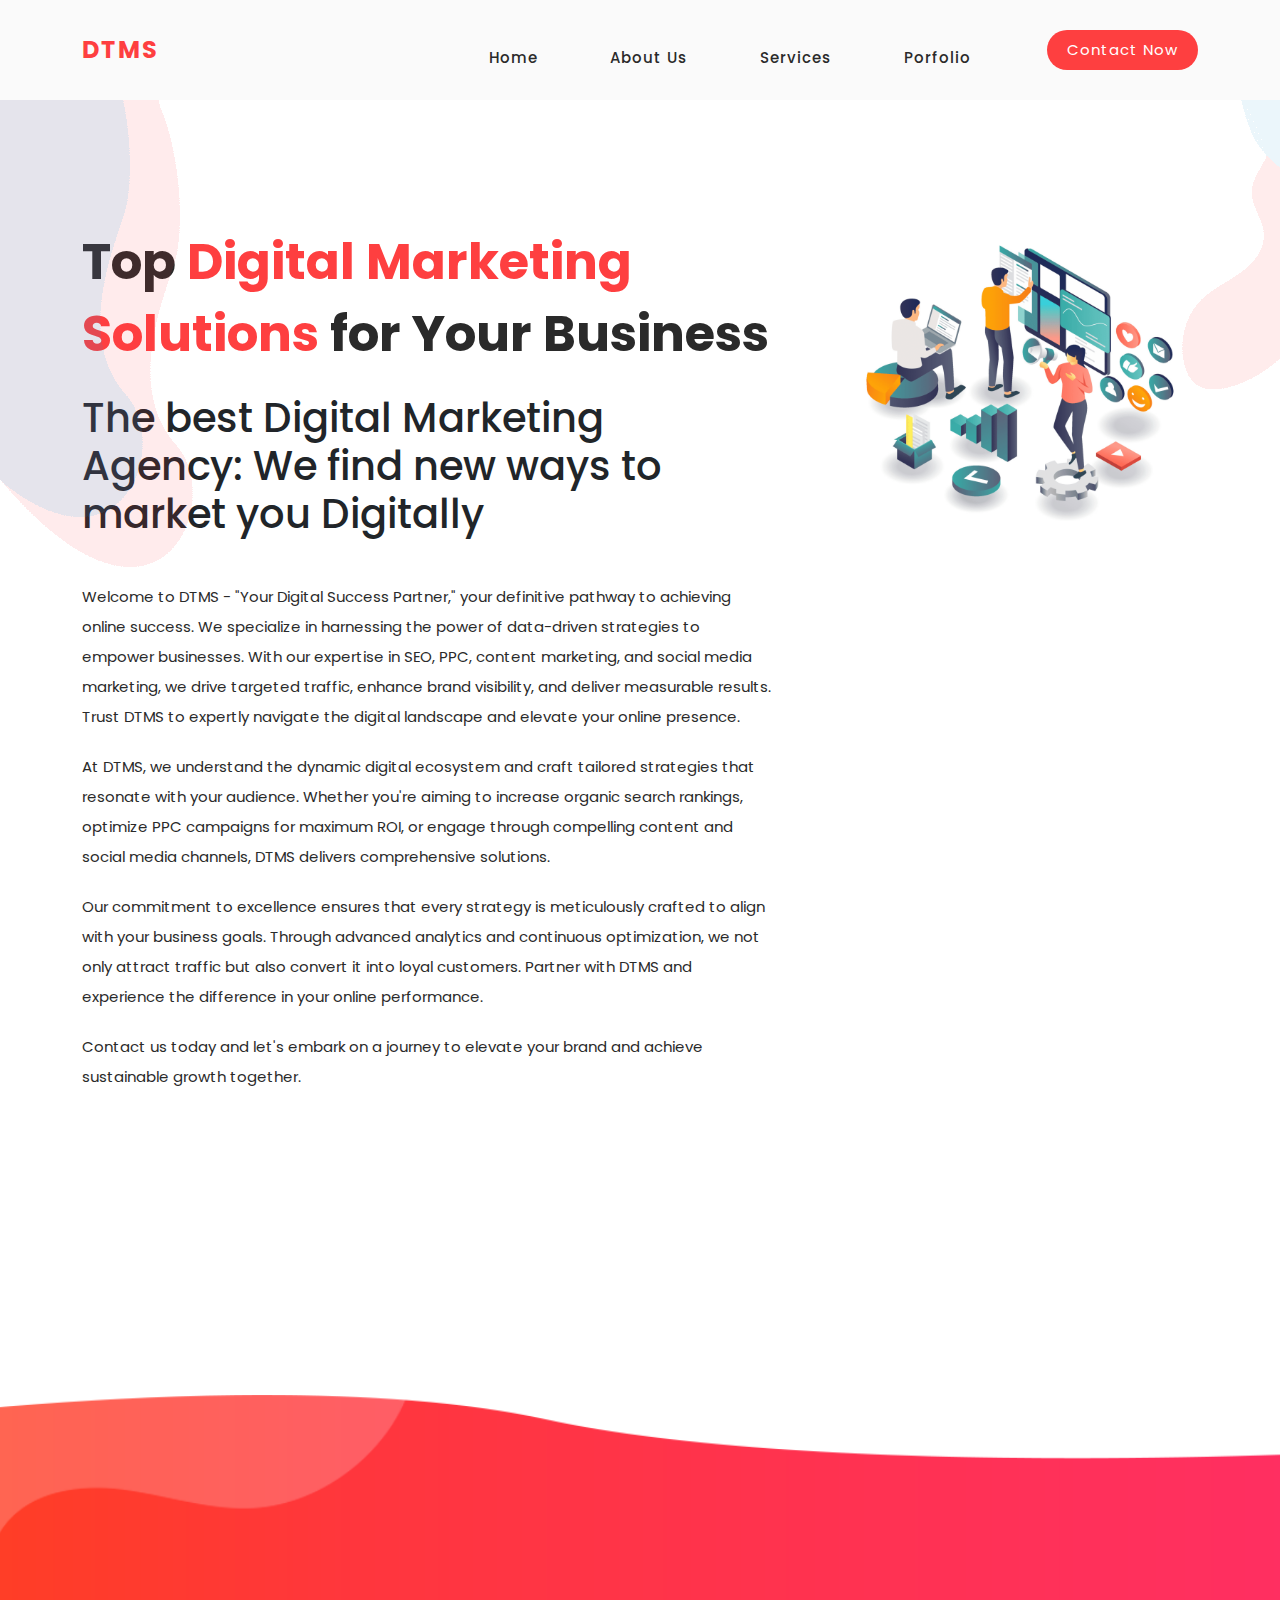
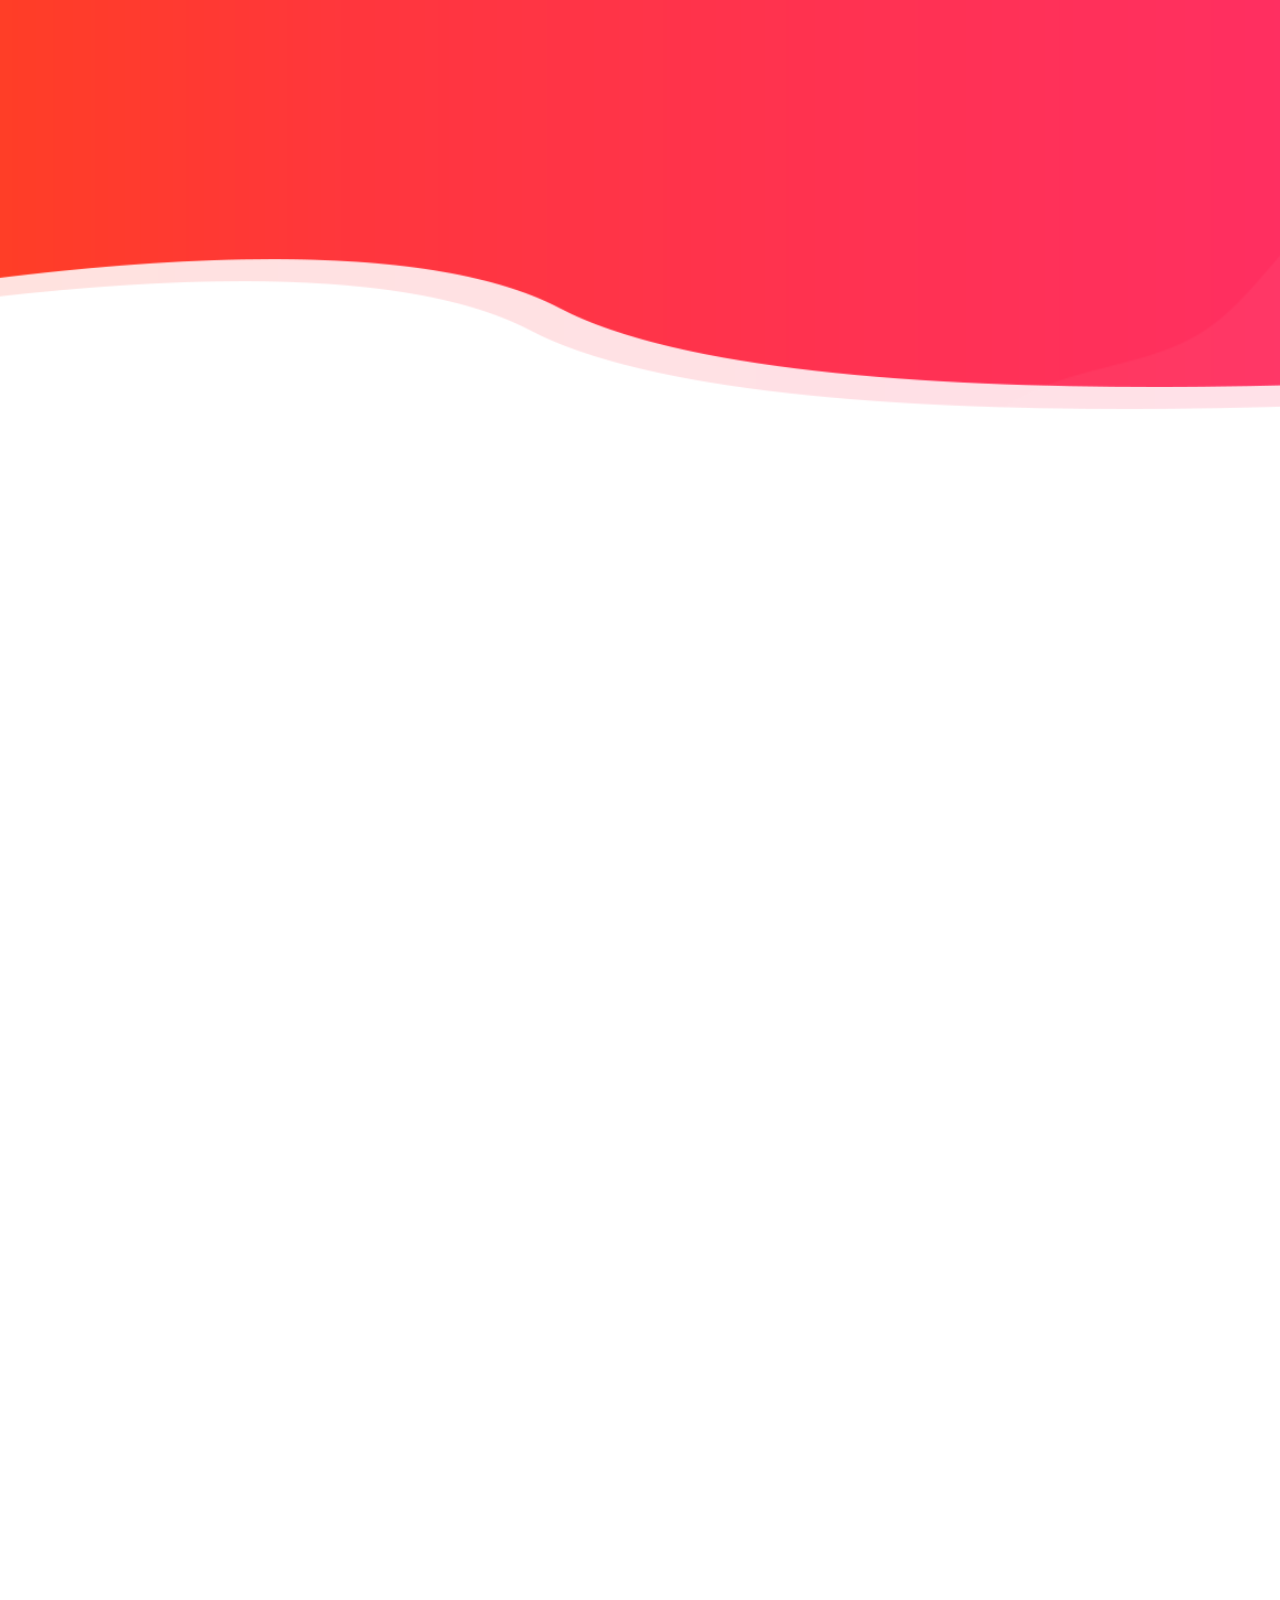
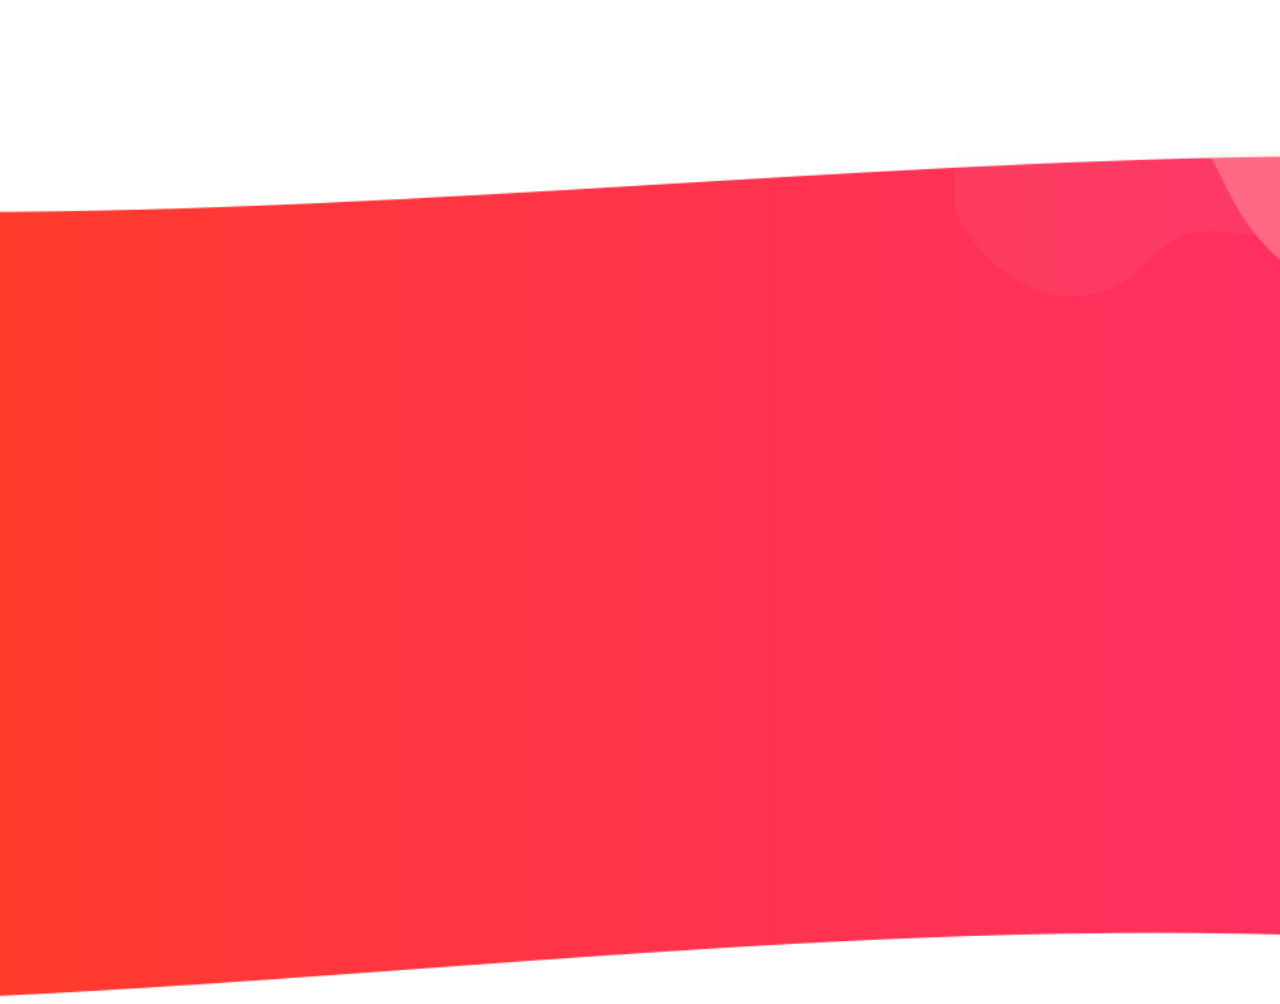
<file: index.html>
<!DOCTYPE html>
<html lang="en">
<link rel="stylesheet" href="https://cdnjs.cloudflare.com/ajax/libs/font-awesome/4.7.0/css/font-awesome.min.css">
  <head>
    <meta charset="UTF-8">
    <meta name="viewport" content="width=device-width, initial-scale=1, shrink-to-fit=no">
    <meta name="description" content="DTMS offers top digital marketing solutions including SEO, PPC, and SMM. Boost your online presence with our expert services. Contact us today!">
    <meta name="author" content="">
    <link rel="preconnect" href="https://fonts.gstatic.com">
    <link href="https://fonts.googleapis.com/css2?family=Poppins:wght@100;200;300;400;500;600;700;800;900&display=swap" rel="stylesheet">

    <title>Top Digital Marketing Solutions | SEO, PPC, SMM | DTMS</title>
    <!-- Bootstrap core CSS -->
    <link href="vendor/bootstrap/css/bootstrap.min.css" rel="stylesheet">
    <!-- Additional CSS Files -->
    <link rel="stylesheet" href="assets/css/fontawesome.css">
    <link rel="stylesheet" href="assets/css/templatemo-space-dynamic.css">
    <link rel="stylesheet" href="assets/css/animated.css">
    <link rel="stylesheet" href="assets/css/owl.css">
	  <!-- Google tag (gtag.js) -->
<script async src="https://www.googletagmanager.com/gtag/js?id=G-WZM6SKRTGG">
</script>
<script>
  window.dataLayer = window.dataLayer || [];
  function gtag(){dataLayer.push(arguments);}
  gtag('js', new Date());

  gtag('config', 'G-WZM6SKRTGG');
</script>
	  <!-- Meta Pixel Code -->
<script>
!function(f,b,e,v,n,t,s)
{if(f.fbq)return;n=f.fbq=function(){n.callMethod?
n.callMethod.apply(n,arguments):n.queue.push(arguments)};
if(!f._fbq)f._fbq=n;n.push=n;n.loaded=!0;n.version='2.0';
n.queue=[];t=b.createElement(e);t.async=!0;
t.src=v;s=b.getElementsByTagName(e)[0];
s.parentNode.insertBefore(t,s)}(window, document,'script',
'https://connect.facebook.net/en_US/fbevents.js');
fbq('init', '330554030038884');
fbq('track', 'PageView');
</script>
<noscript><img height="1" width="1" style="display:none"
src="https://www.facebook.com/tr?id=330554030038884&ev=PageView&noscript=1"
/></noscript>
<!-- End Meta Pixel Code -->
    <!-- JSON-LD Schema Markup -->
    <script type="application/ld+json">
    {
      "@context": "https://schema.org",
      "@type": "Organization",
      "name": "Digitech Marketing Solution",
      "url": "https://digitechmarketingsolution.com",
      "logo": "https://digitechmarketingsolution.com/assets/images/logo.png",
      "contactPoint": {
        "@type": "ContactPoint",
        "telephone": "+918660744291",
        "contactType": "Customer Service",
        "email": "admin@digitechmarketingsolution.com",
        "url": "https://digitechmarketingsolution.com"
      },
      "sameAs": [
        "https://www.facebook.com/digitechmarketingsolution/",
        "https://www.instagram.com/digitechmarketingsolution_dtms/",
        "https://www.linkedin.com/company/digitech-marketing-solution-dtms/?viewAsMember=true"
      ],
      "description": "DTMS is a leading digital marketing agency specializing in SEO, PPC, content marketing, and social media marketing. We use data-driven strategies to drive targeted traffic, boost brand visibility, and deliver measurable results.",
      "address": {
        "@type": "PostalAddress",
        "addressLocality": "Mysore",
        "addressCountry": "IN"
      },
      "service": [
        {
          "@type": "Service",
          "name": "SEO Analysis",
          "description": "Enhance search engine rankings, boost organic traffic, attract more customers, and increase conversions.",
          "offers": {
            "@type": "Offer",
            "priceCurrency": "INR",
            "price": "Contact for pricing"
          }
        },
        {
          "@type": "Service",
          "name": "Social Media Marketing (SMM)",
          "description": "Maximize online impact, boost brand visibility, and connect with your audience through social media.",
          "offers": {
            "@type": "Offer",
            "priceCurrency": "INR",
            "price": "Contact for pricing"
          }
        },
        {
          "@type": "Service",
          "name": "Paid Ads Management",
          "description": "Manage paid advertisements on Google, YouTube, Facebook, Instagram, LinkedIn, and other platforms.",
          "offers": {
            "@type": "Offer",
            "priceCurrency": "INR",
            "price": "Contact for pricing"
          }
        },
        {
          "@type": "Service",
          "name": "Google My Business Optimization",
          "description": "Optimize your business listing on Google Maps to enhance local visibility.",
          "offers": {
            "@type": "Offer",
            "priceCurrency": "INR",
            "price": "Contact for pricing"
          }
        }
      ],
      "mainEntityOfPage": {
        "@type": "WebPage",
        "@id": "https://digitechmarketingsolution.com"
      }
    }
    </script>
	  
  </head>
<body>
  <!-- ***** Preloader Start ***** -->
  <div id="js-preloader" class="js-preloader">
    <div class="preloader-inner">
      <span class="dot"></span>
      <div class="dots">
        <span></span>
        <span></span>
        <span></span>
      </div>
    </div>
  </div>
  <!-- ***** Preloader End ***** -->
  <!-- ***** Header Area Start ***** -->
  <header class="header-area header-sticky wow slideInDown" data-wow-duration="0.75s" data-wow-delay="0s">
    <div class="container">
      <div class="row">
        <div class="col-12">
          <nav class="main-nav">
            <!-- ***** Logo Start ***** -->
            <a href="index.html" class="logo">
              <h4><span>DTMS</span></h4>
            </a>
            <!-- ***** Logo End ***** -->
            <!-- ***** Menu Start ***** -->
            <ul class="nav">
		    <li class="nav-item active"><a class="nav-link" href="index.html">Home</a>
		    <li class="nav-item active"><a class="nav-link" href="about-digitech-marketing-solution-dtms.html">About Us<span class="sr-only">(current)</span></a>
		    <li class="nav-item active"><a class="nav-link" href="digital-marketing-services.html">Services</a>
		    <li class="nav-item active"><a class="nav-link" href="digital-marketing.html">Porfolio</a>
		    <li class="scroll-to-section"><div class="main-red-button"><a href="#contact">Contact Now</a></div></li> 
		    </ul>         
            <a class='menu-trigger'>
                <span>Menu</span>
            </a>
            <!-- ***** Menu End ***** -->
          </nav>
        </div>
      </div>
    </div>
  </header>
  <!-- ***** Header Area End ***** -->

  <div class="main-banner wow fadeIn" id="top" data-wow-duration="1s" data-wow-delay="0.5s">
    <div class="container">
      <div class="row">
        <div class="col-lg-12">
          <div class="row">
            <div class="col-lg-8 align-self-center">
              <div class="left-content header-text wow fadeInLeft" data-wow-duration="1s" data-wow-delay="1s">
                  <h2>Top <span>Digital Marketing Solutions</span> for Your Business</h2>
                  <br>
                  <h1>The best Digital Marketing Agency: We find new ways to market you <span color='red'>Digitally</span></h1>
                  <br>
                <p>Welcome to DTMS - "Your Digital Success Partner," your definitive pathway to achieving online success. We specialize in harnessing the power of data-driven strategies to empower businesses. With our expertise in SEO, PPC, content marketing, and social media marketing, we drive targeted traffic, enhance brand visibility, and deliver measurable results. Trust DTMS to expertly navigate the digital landscape and elevate your online presence.</p>
	        <p>At DTMS, we understand the dynamic digital ecosystem and craft tailored strategies that resonate with your audience. Whether you're aiming to increase organic search rankings, optimize PPC campaigns for maximum ROI, or engage through compelling content and social media channels, DTMS delivers comprehensive solutions.</p>
               <p>Our commitment to excellence ensures that every strategy is meticulously crafted to align with your business goals. Through advanced analytics and continuous optimization, we not only attract traffic but also convert it into loyal customers. Partner with DTMS and experience the difference in your online performance.</p>
	       <p>Contact us today and let's embark on a journey to elevate your brand and achieve sustainable growth together.</p>
	      </div>
            </div>
            <div class="col-lg-4">
              <div class="right-image wow fadeInRight" data-wow-duration="1s" data-wow-delay="0.5s">
                <img src="assets/images/banner-right-image.png" alt="Digital marketing solutions for businesses">
              </div>
            </div>
          </div>
        </div>
      </div>
    </div>
  </div>

  <div id="about" class="about-us section">
    <div class="container">
      <div class="row">
        <div class="col-lg-4">
          <div class="left-image wow fadeIn" data-wow-duration="1s" data-wow-delay="0.2s">
            <img src="assets/images/about-left-image.png" alt="person-graphic">
          </div>
        </div>
        <div class="col-lg-8 align-self-center">
          <div class="services">
            <div class="row">
              <div class="col-lg-6">
                <div class="item wow fadeIn" data-wow-duration="1s" data-wow-delay="0.5s">
                  <div class="icon">
                    <img src="assets/images/service-icon-01.png" alt="reporting">
                  </div>
                  <div class="right-text">
                    <h4>Expertise</h4>
                    <p>Our team comprises experts in various facets of digital marketing, from SEO to social media, paid advertising, and content creation. We stay ahead of industry trends to provide you with cutting-edge solutions</p>
                  </div>
                </div>
              </div>
              <div class="col-lg-6">
                <div class="item wow fadeIn" data-wow-duration="1s" data-wow-delay="0.7s">
                  <div class="icon">
                    <img src="assets/images/service-icon-02.png" alt="services-icon3">
                  </div>
                  <div class="right-text">
                    <h4>Data-Driven Approach</h4>
                    <p>We believe in the power of data. Our strategies are rooted in thorough analysis, allowing us to continually optimize campaigns for maximum Return on Investment</p>
                  </div>
                </div>
              </div>
              <div class="col-lg-6">
                <div class="item wow fadeIn" data-wow-duration="1s" data-wow-delay="0.9s">
                  <div class="icon">
                    <img src="assets/images/service-icon-03.png" alt="services-icon4">
                  </div>
                  <div class="right-text">
                    <h4>Tailored Solutions</h4>
                    <p> One size doesn't fit all in digital marketing. We take the time to understand your business, industry, and objectives, then design strategies that suit your needs</p>
                  </div>
                </div>
              </div>
              <div class="col-lg-6">
                <div class="item wow fadeIn" data-wow-duration="1s" data-wow-delay="1.1s">
                  <div class="icon">
                    <img src="assets/images/service-icon-04.png" alt="services-icon4">
                  </div>
                  <div class="right-text">
                    <h4>Transparency</h4>
                    <p>Open communication is at the heart of our client relationships. You'll receive regular updates and access to detailed reports to keep you informed about your campaign's progress</p>
                  </div>
		  
                </div>
              </div>
            </div>
          </div>
        </div>
      </div>
    </div>
  </div>

  <div id="services" class="our-services section">
    <div class="container">
      <div class="row">
        <div class="col-lg-6 align-self-center  wow fadeInLeft" data-wow-duration="1s" data-wow-delay="0.2s">
          <div class="left-image">
            <img src="assets/images/services-left-image.png" alt="services-left-image">
          </div>
        </div>
        <div class="col-lg-6 wow fadeInRight" data-wow-duration="1s" data-wow-delay="0.2s">
          <div class="section-heading">
            <h2>Grow your website with our <em>SEO</em> service &amp; <span>Project</span> Ideas</h2>
            <p>Supercharge Your Business Growth with US. Are you ready to take your business to new heights? At DTMS, we specialize in driving growth through cutting-edge SEO and digital marketing tactics. Our expert team crafts innovative solutions tailored to your unique needs. From boosting your online visibility to increasing leads and sales, we have the strategies that work. Join us in shaping your success story</p>
          </div>
          <div class="row">
            <div class="col-lg-12">
              <div class="first-bar progress-skill-bar">
                <h4>Website Analysis</h4>
                <span>84%</span>
                <div class="filled-bar"></div>
                <div class="full-bar"></div>
              </div>
            </div>
            <div class="col-lg-12">
              <div class="second-bar progress-skill-bar">
                <h4>SEO Reports</h4>
                <span>88%</span>
                <div class="filled-bar"></div>
                <div class="full-bar"></div>
              </div>
            </div>
            <div class="col-lg-12">
              <div class="third-bar progress-skill-bar">
                <h4>Page Optimizations</h4>
                <span>94%</span>
                <div class="filled-bar"></div>
                <div class="full-bar"></div>
              </div>
            </div>
          </div>
        </div>
      </div>
    </div>
  </div>

  <div id="portfolio" class="our-portfolio section">
    <div class="container">
      <div class="row">
        <div class="col-lg-6 offset-lg-3">
          <div class="section-heading  wow bounceIn" data-wow-duration="1s" data-wow-delay="0.2s">
            <h2>See What Our Agency <em>Offers</em> &amp; What We <span>Provide</span></h2>
          </div>
        </div>
      </div>
      <div class="row">
        <div class="col-lg-3 col-sm-6">
          <a href="#">
            <div class="item wow bounceInUp" data-wow-duration="1s" data-wow-delay="0.3s">
              <div class="hidden-content">
                <h4>SEO Analysis</h4>
                <p>Enhance search engine rankings, boost organic traffic, attract more customers, +conversions</p>
              </div>
              <div class="showed-content">
                <img src="assets/images/SEO-logo1.png" alt="SEO-search-engine-optimization">
              </div>
            </div>
          </a>
        </div>
        <div class="col-lg-3 col-sm-6">
          <a href="#">
            <div class="item wow bounceInUp" data-wow-duration="1s" data-wow-delay="0.4s">
              <div class="hidden-content">
                <h4> SMM </h4>
                <p>Maximize Your online impact, boost brand visibility, connect with audience</p>
              </div>
              <div class="showed-content">
                <img src="assets/images/SMM-logo1.png" alt="SMM-social-media-marketing">
              </div>
            </div>
          </a>
        </div>
        <div class="col-lg-3 col-sm-6">
          <a href="#">
            <div class="item wow bounceInUp" data-wow-duration="1s" data-wow-delay="0.5s">
              <div class="hidden-content">
                <h4>Run Paid ADS</h4>
                <p>On Google, Youtube, Facebook, Instagram, Linkedin, and Other Websites</p>
              </div>
              <div class="showed-content">
                <img src="assets/images/ad-logo.png" alt="advertisement">
              </div>
            </div>
          </a>
        </div>
        <div class="col-lg-3 col-sm-6">
          <a href="#">
            <div class="item wow bounceInUp" data-wow-duration="1s" data-wow-delay="0.6s">
              <div class="hidden-content">
                <h4>Google My Business</h4>
                <p>List Your Business in Google Maps</p>
              </div>
              <div class="showed-content">
                <img src="assets/images/gmb-logo.png" alt="google-my-business">
              </div>
            </div>
          </a>
        </div>
      </div>
    </div>
  </div>
  <div id="contact" class="contact-us section">
    <div class="container">
      <div class="row">
        <div class="col-lg-6 align-self-center wow fadeInLeft" data-wow-duration="0.5s" data-wow-delay="0.25s">
          <div class="section-heading">
            <h2>Feel Free To Send Us a Message About Your Website Needs</h2>
            <p>We value your feedback, questions, and inquiries. Our team at Digitech Marketing Solution is here to assist you. Whether you want to discuss a project, learn more about our services, or explore partnership opportunities, please don't hesitate to get in touch. Your journey to digital success begins with a conversation.</p>
            <div class="phone-info">
                <h4>For any enquiry</h4>
                  <br>
                  <h4>Call Us: <span><i class="fa fa-phone"></i> <a href="">+918660744291</a></span></h4>
                <h4>Email Us: <span><i class="fa fa-envelope"></i> <a href="">admin@digitechmarketingsolution.com</a></span></h4> 
				 <br>
                <a href="https://www.facebook.com/digitechmarketingsolution/"target="_blank" class="btn btn-primary btn-lg btn-floating" style="background-color:#ffffff;" role="button"><i class="fa fa-2x fa-facebook" style='color: red;'></i></a>
				<a href="https://www.instagram.com/digitechmarketingsolution_dtms/" target="_blank" class="btn btn-primary btn-lg btn-floating" style="background-color:#ffffff;" role="button"><i class="fa fa-2x fa-instagram" style='color: red;'></i></a>
				<a href="https://www.linkedin.com/company/digitech-marketing-solution-dtms/?viewAsMember=true" target="_blank" class="btn btn-primary btn-lg btn-floating" style="background-color:#ffffff;" role="button"><i class="fa fa-2x fa-linkedin" style='color: red;'></i></a>
				  <!--<a href="#"target="_blank" class="btn btn-primary btn-lg btn-floating" style="background-color:#ffffff;" role="button"><i class="fa fa-2x fa-twitter" style='color: red;'></i></a>--->
				</div>
          </div>	
        </div>
      </div>
    </div>
  </div>

  <footer>
    <div class="container">
      <div class="row">
        <div class="col-lg-12 wow fadeIn" data-wow-duration="1s" data-wow-delay="0.25s">
         </div>
      </div>
    </div>
  </footer>
  <!-- Scripts -->
  <script src="vendor/jquery/jquery.min.js"></script>
  <script src="vendor/bootstrap/js/bootstrap.bundle.min.js"></script>
  <script src="assets/js/owl-carousel.js"></script>
  <script src="assets/js/animation.js"></script>
  <script src="assets/js/imagesloaded.js"></script>
  <script src="assets/js/templatemo-custom.js"></script>
</body>
</html>
</file>
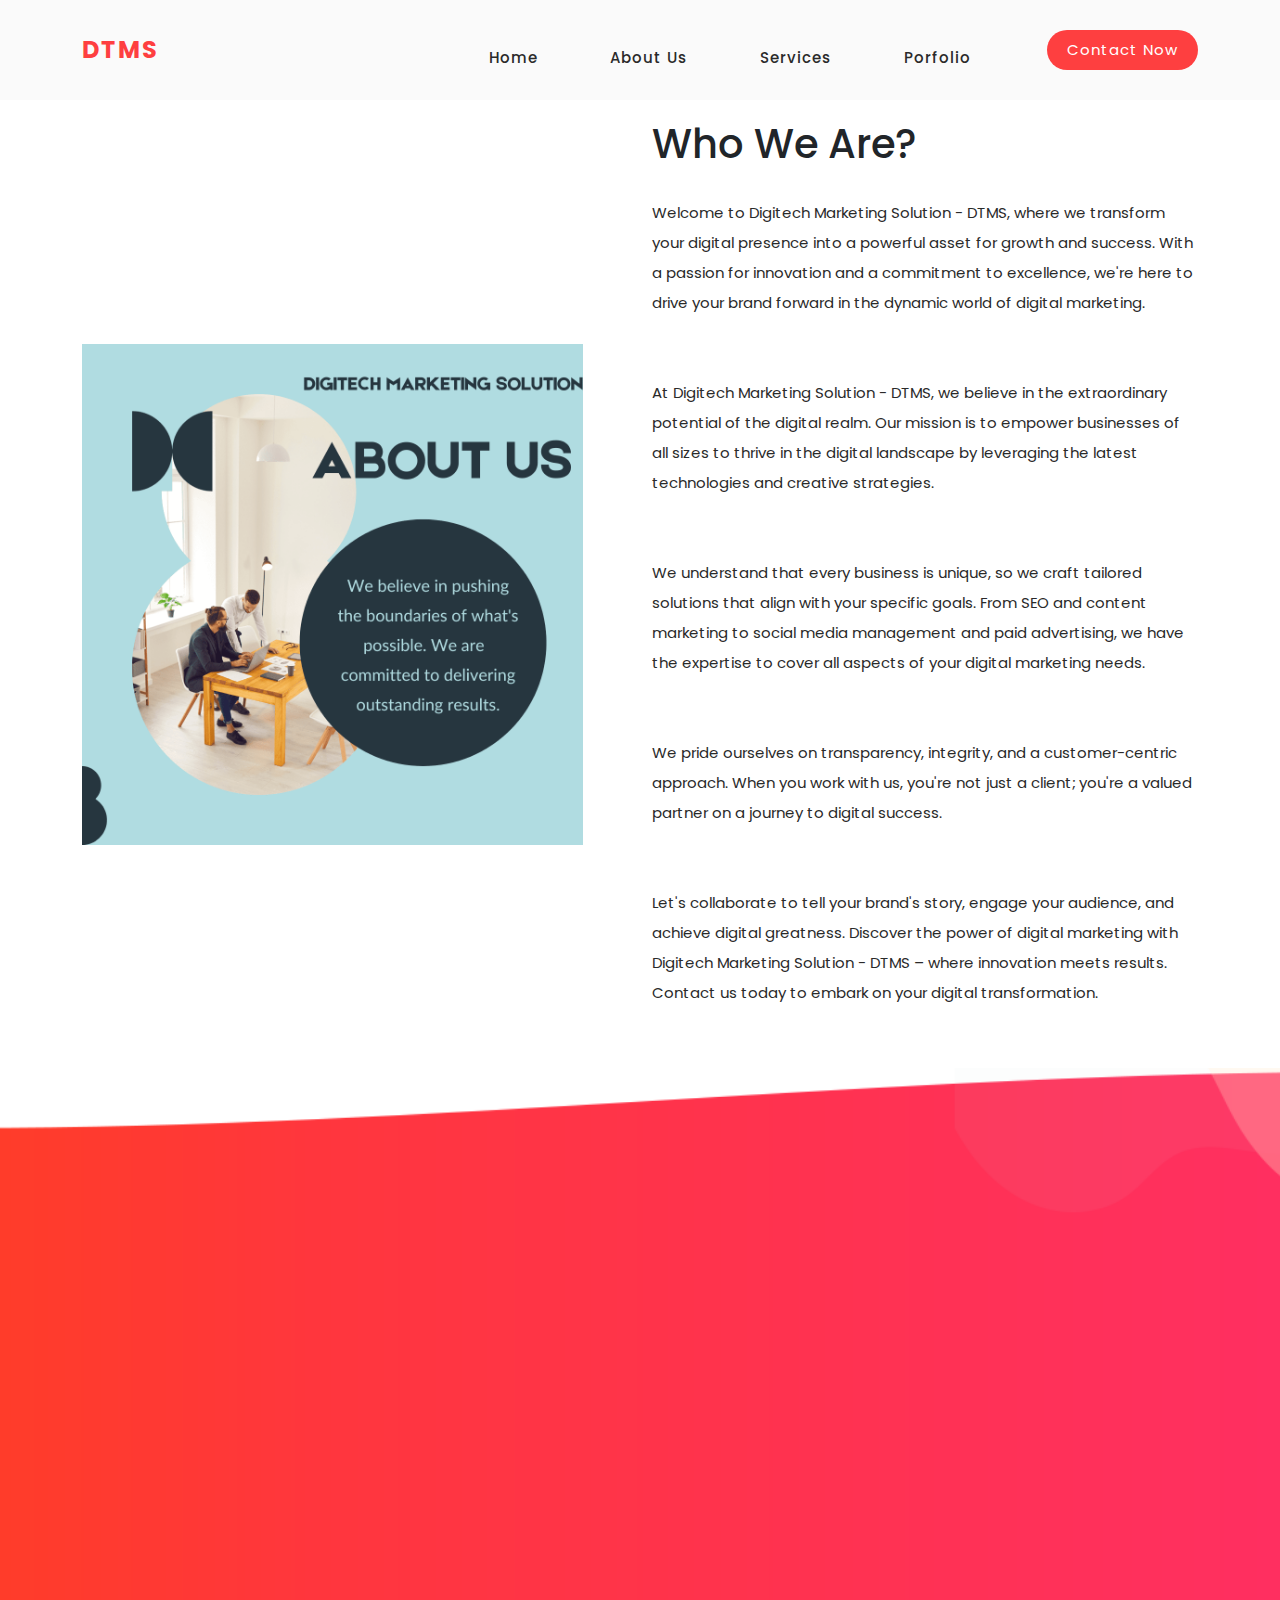
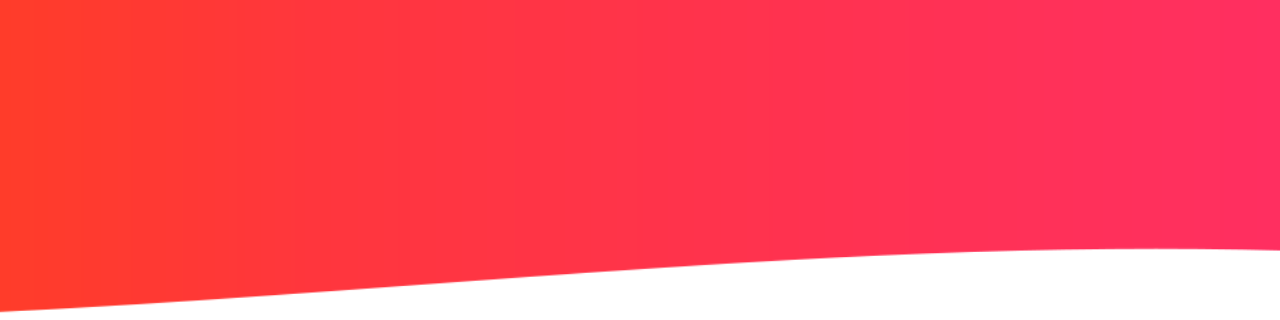
<file: about-digitech-marketing-solution-dtms.html>
<!DOCTYPE html>
<html lang="en">
<link rel="stylesheet" href="https://cdnjs.cloudflare.com/ajax/libs/font-awesome/4.7.0/css/font-awesome.min.css">
  <head>

    <meta charset="UTF-8">
    <meta name="viewport" content="width=device-width, initial-scale=1, shrink-to-fit=no">
    <meta name="description" content="Our cutting-edge digital marketing strategies in mysore are designed to skyrocket your online visibility, attract your target audience.">
    <meta name="author" content="">
    <link rel="preconnect" href="https://fonts.gstatic.com">
    <link href="https://fonts.googleapis.com/css2?family=Poppins:wght@100;200;300;400;500;600;700;800;900&display=swap" rel="stylesheet">

    <title>Digitech Marketing solution</title>

    <!-- Bootstrap core CSS -->
    <link href="vendor/bootstrap/css/bootstrap.min.css" rel="stylesheet">

    <!-- Additional CSS Files -->
    <link rel="stylesheet" href="assets/css/fontawesome.css">
    <link rel="stylesheet" href="assets/css/templatemo-space-dynamic.css">
    <link rel="stylesheet" href="assets/css/animated.css">
    <link rel="stylesheet" href="assets/css/owl.css">
<!--

-->
	  <!-- Google tag (gtag.js) -->
<script async src="https://www.googletagmanager.com/gtag/js?id=G-WZM6SKRTGG">
</script>
<script>
  window.dataLayer = window.dataLayer || [];
  function gtag(){dataLayer.push(arguments);}
  gtag('js', new Date());

  gtag('config', 'G-WZM6SKRTGG');
</script>
	  <!-- Meta Pixel Code -->
<script>
!function(f,b,e,v,n,t,s)
{if(f.fbq)return;n=f.fbq=function(){n.callMethod?
n.callMethod.apply(n,arguments):n.queue.push(arguments)};
if(!f._fbq)f._fbq=n;n.push=n;n.loaded=!0;n.version='2.0';
n.queue=[];t=b.createElement(e);t.async=!0;
t.src=v;s=b.getElementsByTagName(e)[0];
s.parentNode.insertBefore(t,s)}(window, document,'script',
'https://connect.facebook.net/en_US/fbevents.js');
fbq('init', '330554030038884');
fbq('track', 'PageView');
</script>
<noscript><img height="1" width="1" style="display:none"
src="https://www.facebook.com/tr?id=330554030038884&ev=PageView&noscript=1"
/></noscript>
<!-- End Meta Pixel Code -->
  </head>

<body>

  <!-- ***** Preloader Start ***** -->
  <div id="js-preloader" class="js-preloader">
    <div class="preloader-inner">
      <span class="dot"></span>
      <div class="dots">
        <span></span>
        <span></span>
        <span></span>
      </div>
    </div>
  </div>
  <!-- ***** Preloader End ***** -->

  <!-- ***** Header Area Start ***** -->
  <header class="header-area header-sticky wow slideInDown" data-wow-duration="0.75s" data-wow-delay="0s">
    <div class="container">
      <div class="row">
        <div class="col-12">
          <nav class="main-nav">
            <!-- ***** Logo Start ***** -->
            <a href="index.html" class="logo">
              <h4><span>DTMS</span></h4>
            </a>
            <!-- ***** Logo End ***** -->
            <!-- ***** Menu Start ***** -->
            <ul class="nav">
		    <li class="nav-item active"><a class="nav-link" href="index.html">Home</a>
		    <li class="nav-item active"><a class="nav-link" href="about-digitech-marketing-solution-dtms.html">About Us</a>
		    <li class="nav-item active"><a class="nav-link" href="digital-marketing-services.html">Services</a>
		    <li class="nav-item active"><a class="nav-link" href="digital-marketing.html">Porfolio</a>
		    <li class="scroll-to-section"><div class="main-red-button"><a href="#contact">Contact Now</a></div></li> 
		    </ul>       
            <a class='menu-trigger'>
                <span>Menu</span>
            </a>
            <!-- ***** Menu End ***** -->
          </nav>
        </div>
      </div>
    </div>
  </header>
  <!-- ***** Header Area End ***** -->

  <div id="services" class="our-services section">
    <div class="container">
      <div class="row">
        <div class="col-lg-6 align-self-center  wow fadeInLeft" data-wow-duration="1s" data-wow-delay="0.2s">
          <div class="left-image">
            <img src="assets/images/digitech-marketing-solution-about-us.png" alt="digitech-marketing-solution-about-us">
          </div>
        </div>
        <div class="col-lg-6 wow fadeInRight" data-wow-duration="1s" data-wow-delay="0.2s">
          <div class="section-heading">
            <h1>Who <span>We</span> Are?</h1>
			  <p>Welcome to Digitech Marketing Solution - DTMS, where we transform your digital presence into a powerful asset for growth and success. With a passion for innovation and a commitment to excellence, we're here to drive your brand forward in the dynamic world of digital marketing.</p>
			  <p>At Digitech Marketing Solution - DTMS, we believe in the extraordinary potential of the digital realm. Our mission is to empower businesses of all sizes to thrive in the digital landscape by leveraging the latest technologies and creative strategies.</p>
			  <p>We understand that every business is unique, so we craft tailored solutions that align with your specific goals. From SEO and content marketing to social media management and paid advertising, we have the expertise to cover all aspects of your digital marketing needs.</p>
			  <p>We pride ourselves on transparency, integrity, and a customer-centric approach. When you work with us, you're not just a client; you're a valued partner on a journey to digital success.</p>
			  <p>Let's collaborate to tell your brand's story, engage your audience, and achieve digital greatness. Discover the power of digital marketing with Digitech Marketing Solution - DTMS – where innovation meets results. Contact us today to embark on your digital transformation.</p>
          </div>
          <div class="row">
            <div class="col-lg-12"> 
            </div>		  
          </div>
        </div>
      </div>
    </div>
  </div>

  <div id="contact" class="contact-us section">
    <div class="container">
      <div class="row">
        <div class="col-lg-6 align-self-center wow fadeInLeft" data-wow-duration="0.5s" data-wow-delay="0.25s">
          <div class="section-heading">
            <h2>Feel Free To Send Us a Message About Your Website Needs</h2>
            <p>We value your feedback, questions, and inquiries. Our team at Digitech Marketing Solution is here to assist you. Whether you want to discuss a project, learn more about our services, or explore partnership opportunities, please don't hesitate to get in touch. Your journey to digital success begins with a conversation.</p>
            <div class="phone-info">
                <h4>For any enquiry</h4>
                  <br>
                  <h4>Call Us: <span><i class="fa fa-phone"></i> <a href="">+918660744291</a></span></h4>
                <h4>Email Us: <span><i class="fa fa-envelope"></i> <a href="">admin@digitechmarketingsolution.com</a></span></h4>
				 <br>
                <a href="https://www.facebook.com/digitechmarketingsolution/"target="_blank" class="btn btn-primary btn-lg btn-floating" style="background-color:#ffffff;" role="button"><i class="fa fa-2x fa-facebook" style='color: red;'></i></a>
				<a href="https://www.instagram.com/digitechmarketingsolution_dtms/" target="_blank" class="btn btn-primary btn-lg btn-floating" style="background-color:#ffffff;" role="button"><i class="fa fa-2x fa-instagram" style='color: red;'></i></a>
				<a href="https://www.linkedin.com/company/digitech-marketing-solution-dtms/?viewAsMember=true" target="_blank" class="btn btn-primary btn-lg btn-floating" style="background-color:#ffffff;" role="button"><i class="fa fa-2x fa-linkedin" style='color: red;'></i></a>
				  <!--<a href="#"target="_blank" class="btn btn-primary btn-lg btn-floating" style="background-color:#ffffff;" role="button"><i class="fa fa-2x fa-twitter" style='color: red;'></i></a>--->
            </div>
          </div>
        </div>
      </div>
    </div>
  </div>

  <footer>
    <div class="container">
      <div class="row">
        <div class="col-lg-10 wow fadeIn" data-wow-duration="1s" data-wow-delay="0.25s">
         </div>
      </div>
    </div>
  </footer>
  <!-- Scripts -->
  <script src="vendor/jquery/jquery.min.js"></script>
  <script src="vendor/bootstrap/js/bootstrap.bundle.min.js"></script>
  <script src="assets/js/owl-carousel.js"></script>
  <script src="assets/js/animation.js"></script>
  <script src="assets/js/imagesloaded.js"></script>
  <script src="assets/js/templatemo-custom.js"></script>
</body>
</html>
</file>
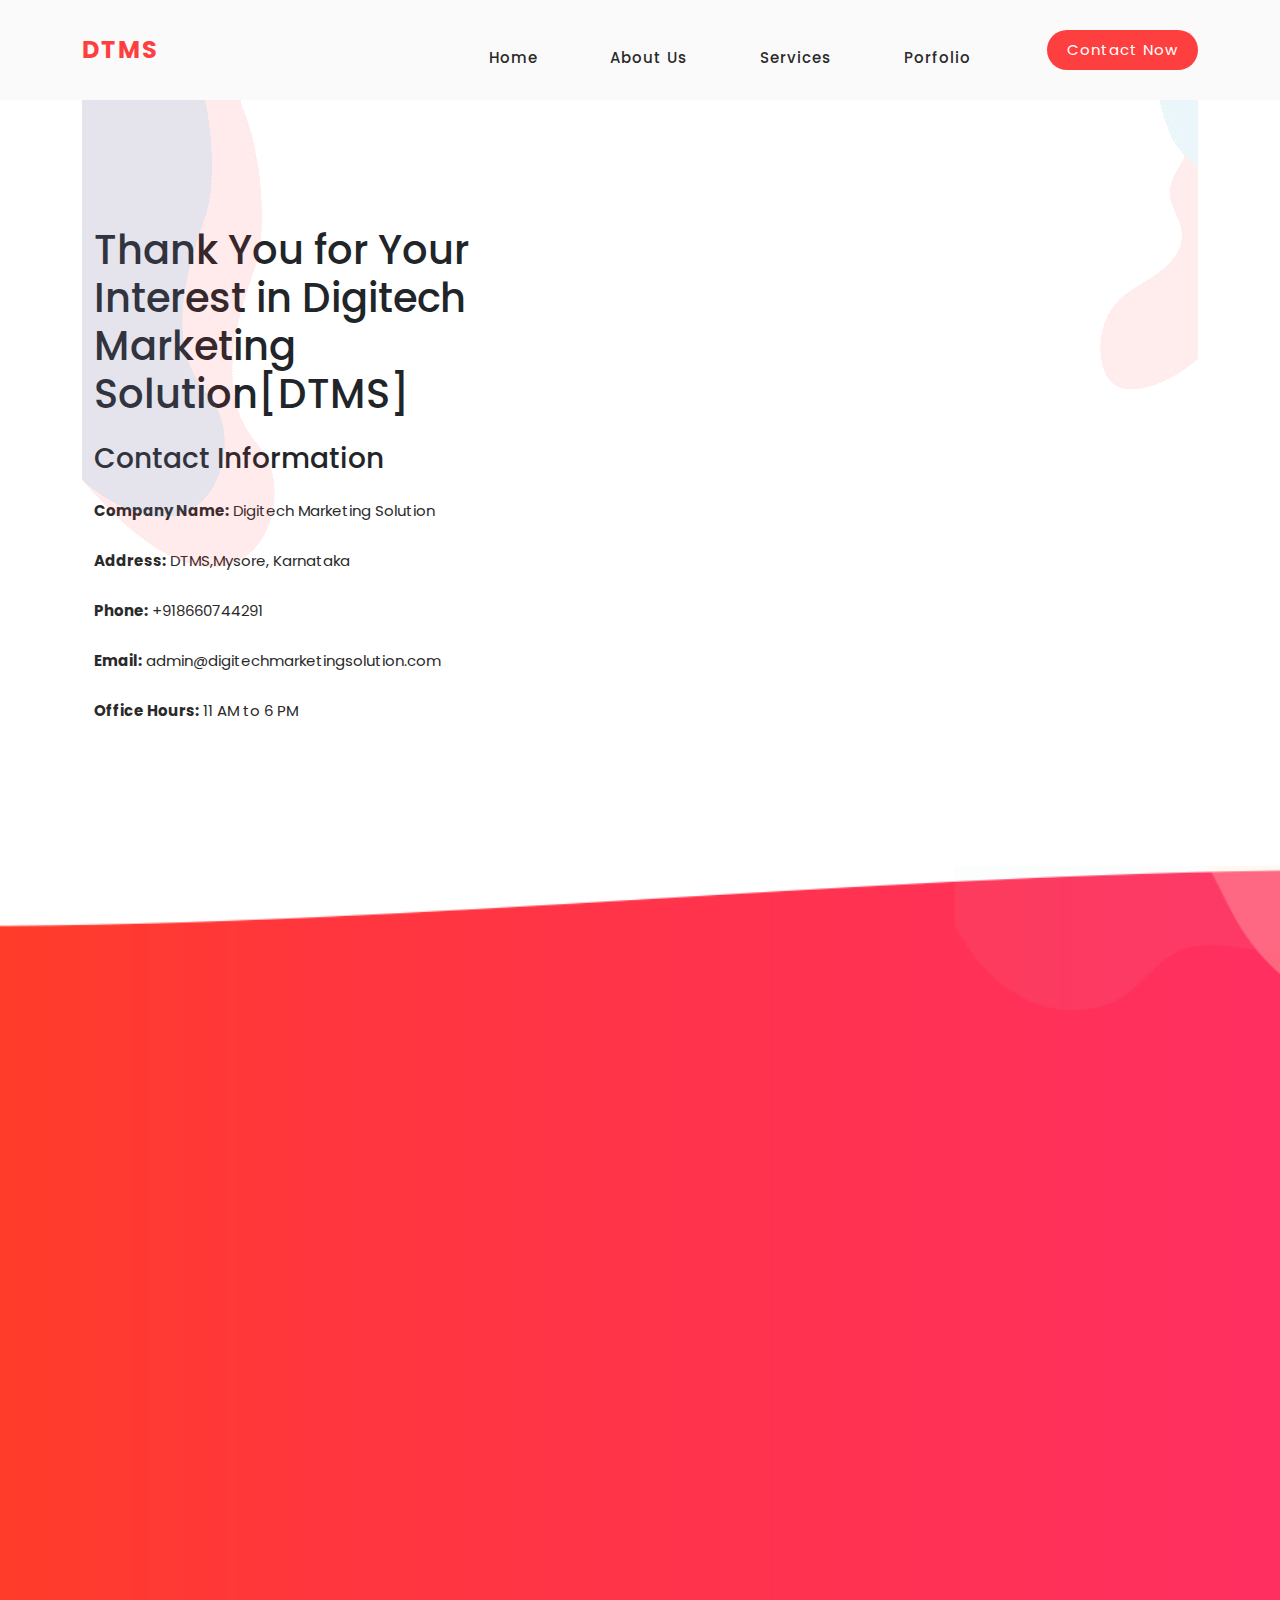
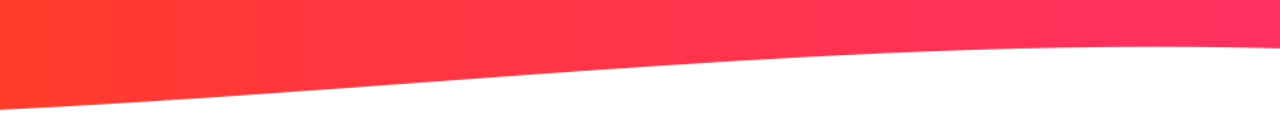
<file: contact-us.html>
<!DOCTYPE html>
<html lang="en">
<link rel="stylesheet" href="https://cdnjs.cloudflare.com/ajax/libs/font-awesome/4.7.0/css/font-awesome.min.css">
  <head>

    <meta charset="UTF-8">
    <meta name="viewport" content="width=device-width, initial-scale=1, shrink-to-fit=no">
    <meta name="description" content="Discover DTMS Digital Marketing Solutions: Elevate your online presence with our comprehensive digital marketing services in mysore">
    <meta name="author" content="">
    <link rel="preconnect" href="https://fonts.gstatic.com">
    <link href="https://fonts.googleapis.com/css2?family=Poppins:wght@100;200;300;400;500;600;700;800;900&display=swap" rel="stylesheet">

    <title>Digitech Marketing solution</title>

    <!-- Bootstrap core CSS -->
    <link href="vendor/bootstrap/css/bootstrap.min.css" rel="stylesheet">

    <!-- Additional CSS Files -->
    <link rel="stylesheet" href="assets/css/fontawesome.css">
    <link rel="stylesheet" href="assets/css/templatemo-space-dynamic.css">
    <link rel="stylesheet" href="assets/css/animated.css">
    <link rel="stylesheet" href="assets/css/owl.css">
<!-- Google tag (gtag.js) -->
<script async src="https://www.googletagmanager.com/gtag/js?id=G-WZM6SKRTGG">
</script>
<script>
  window.dataLayer = window.dataLayer || [];
  function gtag(){dataLayer.push(arguments);}
  gtag('js', new Date());

  gtag('config', 'G-WZM6SKRTGG');
</script>
	  <!-- Meta Pixel Code -->
<script>
!function(f,b,e,v,n,t,s)
{if(f.fbq)return;n=f.fbq=function(){n.callMethod?
n.callMethod.apply(n,arguments):n.queue.push(arguments)};
if(!f._fbq)f._fbq=n;n.push=n;n.loaded=!0;n.version='2.0';
n.queue=[];t=b.createElement(e);t.async=!0;
t.src=v;s=b.getElementsByTagName(e)[0];
s.parentNode.insertBefore(t,s)}(window, document,'script',
'https://connect.facebook.net/en_US/fbevents.js');
fbq('init', '330554030038884');
fbq('track', 'PageView');
</script>
<noscript><img height="1" width="1" style="display:none"
src="https://www.facebook.com/tr?id=330554030038884&ev=PageView&noscript=1"
/></noscript>
<!-- End Meta Pixel Code -->
	  
  </head>

<body>

  <!-- ***** Preloader Start ***** -->
  <div id="js-preloader" class="js-preloader">
    <div class="preloader-inner">
      <span class="dot"></span>
      <div class="dots">
        <span></span>
        <span></span>
        <span></span>
      </div>
    </div>
  </div>
  <!-- ***** Preloader End ***** -->

  <!-- ***** Header Area Start ***** -->
  <header class="header-area header-sticky wow slideInDown" data-wow-duration="0.75s" data-wow-delay="0s">
    <div class="container">
      <div class="row">
        <div class="col-12">
          <nav class="main-nav">
            <!-- ***** Logo Start ***** -->
            <a href="index.html" class="logo">
              <h4><span>DTMS</span></h4>
            </a>
            <!-- ***** Logo End ***** -->
            <!-- ***** Menu Start ***** -->
            <ul class="nav">
		    <li class="nav-item active"><a class="nav-link" href="index.html">Home</a>
		    <li class="nav-item active"><a class="nav-link" href="about-digitech-marketing-solution-dtms.html">About Us</a>
		    <li class="nav-item active"><a class="nav-link" href="digital-marketing-services.html">Services</a>
		    <li class="nav-item active"><a class="nav-link" href="digital-marketing.html">Porfolio</a>
		    <li class="scroll-to-section"><div class="main-red-button"><a href="#contact">Contact Now</a></div></li> 
		    </ul> 
            <a class='menu-trigger'>
                <span>Menu</span>
            </a>
            <!-- ***** Menu End ***** -->
          </nav>
        </div>
      </div>
    </div>
  </header>
  <!-- ***** Header Area End ***** -->

  
	  <div class="container">
	  <div class="main-banner wow fadeIn" id="top" data-wow-duration="1s" data-wow-delay="0.5s">
    <div class="container">
      <div class="row">
        <div class="col-lg-12">
          <div class="row">
            <div class="col-lg-6 align-self-center">
              <div class="left-content header-text wow fadeInLeft" data-wow-duration="1s" data-wow-delay="1s">
                  <h1>Thank You for Your Interest in Digitech Marketing Solution[DTMS]</h1>
                  <br>
                   <h3> Contact Information</h3>
        <p><strong>Company Name:</strong> Digitech Marketing Solution</p>
        <p><strong>Address:</strong> DTMS,Mysore, Karnataka</p>
        <p><strong>Phone:</strong> +918660744291</p>
        <p><strong>Email:</strong> admin@digitechmarketingsolution.com</p>
        <p><strong>Office Hours:</strong> 11 AM to 6 PM</p>
                </div>
            </div>
           
          </div>
        </div>
      </div>
    </div>
		  </div></div>
	
   <div id="contact" class="contact-us section">
	 
    <div class="container">
      <div class="row">
        <div class="col-lg-6 align-self-center wow fadeInLeft" data-wow-duration="0.5s" data-wow-delay="0.25s">
          <div class="section-heading">
            <h2>Feel Free To Send Us a Message About Your Website Needs</h2>
            <p>We value your feedback, questions, and inquiries. Our team at Digitech Marketing Solution is here to assist you. Whether you want to discuss a project, learn more about our services, or explore partnership opportunities, please don't hesitate to get in touch. Your journey to digital success begins with a conversation.</p>
            <div class="phone-info">
                <h4>For any enquiry</h4>
                  <br>
                  <h4>Call Us: <span><i class="fa fa-phone"></i> <a href="">+918660744291</a></span></h4>
                <h4>Email Us: <span><i class="fa fa-envelope"></i> <a href="">admin@digitechmarketingsolution.com</a></span></h4> 
				 <br>
                <a href="https://www.facebook.com/digitechmarketingsolution/"target="_blank" class="btn btn-primary btn-lg btn-floating" style="background-color:#ffffff;" role="button"><i class="fa fa-2x fa-facebook" style='color: red;'></i></a>
				<a href="https://www.instagram.com/digitechmarketingsolution_dtms/" target="_blank" class="btn btn-primary btn-lg btn-floating" style="background-color:#ffffff;" role="button"><i class="fa fa-2x fa-instagram" style='color: red;'></i></a>
				<a href="https://www.linkedin.com/company/digitech-marketing-solution-dtms/?viewAsMember=true" target="_blank" class="btn btn-primary btn-lg btn-floating" style="background-color:#ffffff;" role="button"><i class="fa fa-2x fa-linkedin" style='color: red;'></i></a>
				  <!--<a href="#"target="_blank" class="btn btn-primary btn-lg btn-floating" style="background-color:#ffffff;" role="button"><i class="fa fa-2x fa-twitter" style='color: red;'></i></a>--->
				</div>
          </div>
		
        </div>
      </div>
    </div>
  </div>
 
  <footer>
    <div class="container">
      <div class="row">
        <div class="col-lg-12 wow fadeIn" data-wow-duration="1s" data-wow-delay="0.25s">
         </div>
      </div>
    </div>
  </footer>
  <!-- Scripts -->
  <script src="vendor/jquery/jquery.min.js"></script>
  <script src="vendor/bootstrap/js/bootstrap.bundle.min.js"></script>
  <script src="assets/js/owl-carousel.js"></script>
  <script src="assets/js/animation.js"></script>
  <script src="assets/js/imagesloaded.js"></script>
  <script src="assets/js/templatemo-custom.js"></script>

</body>
</html>
</file>
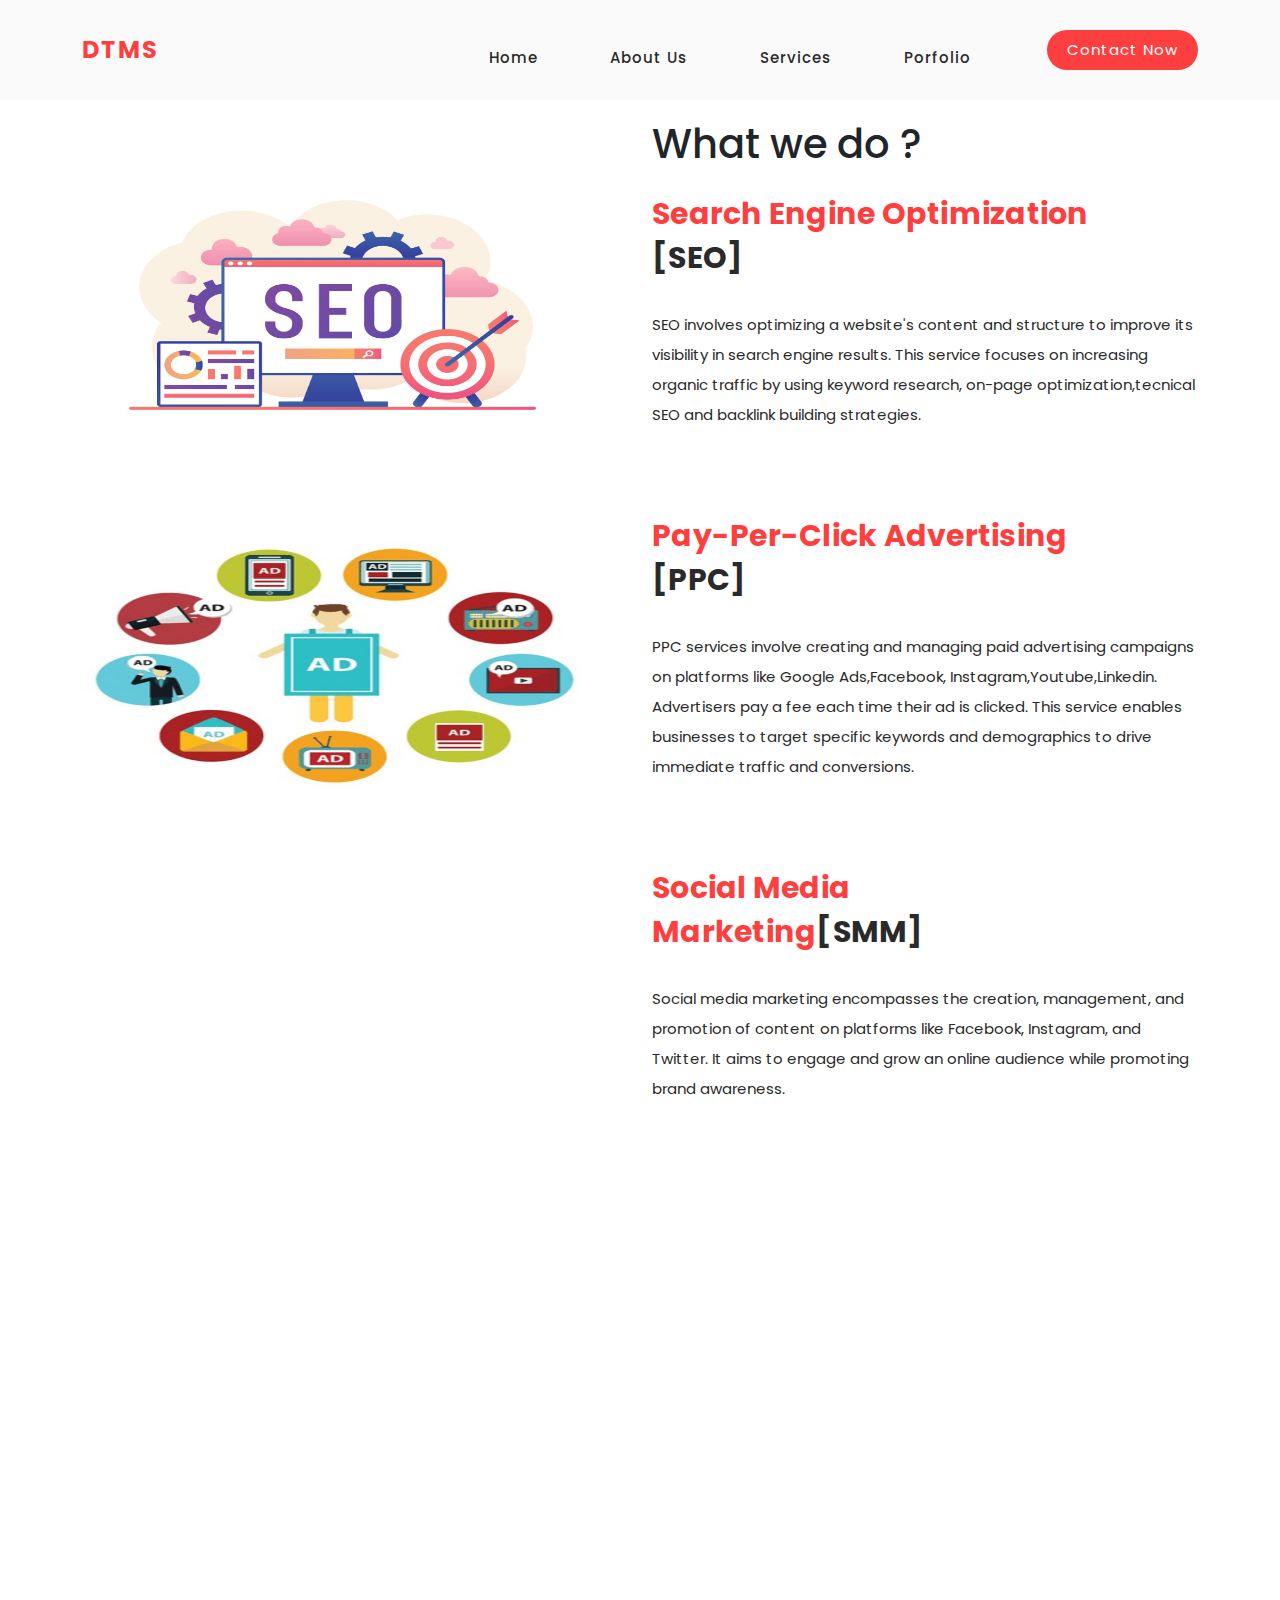
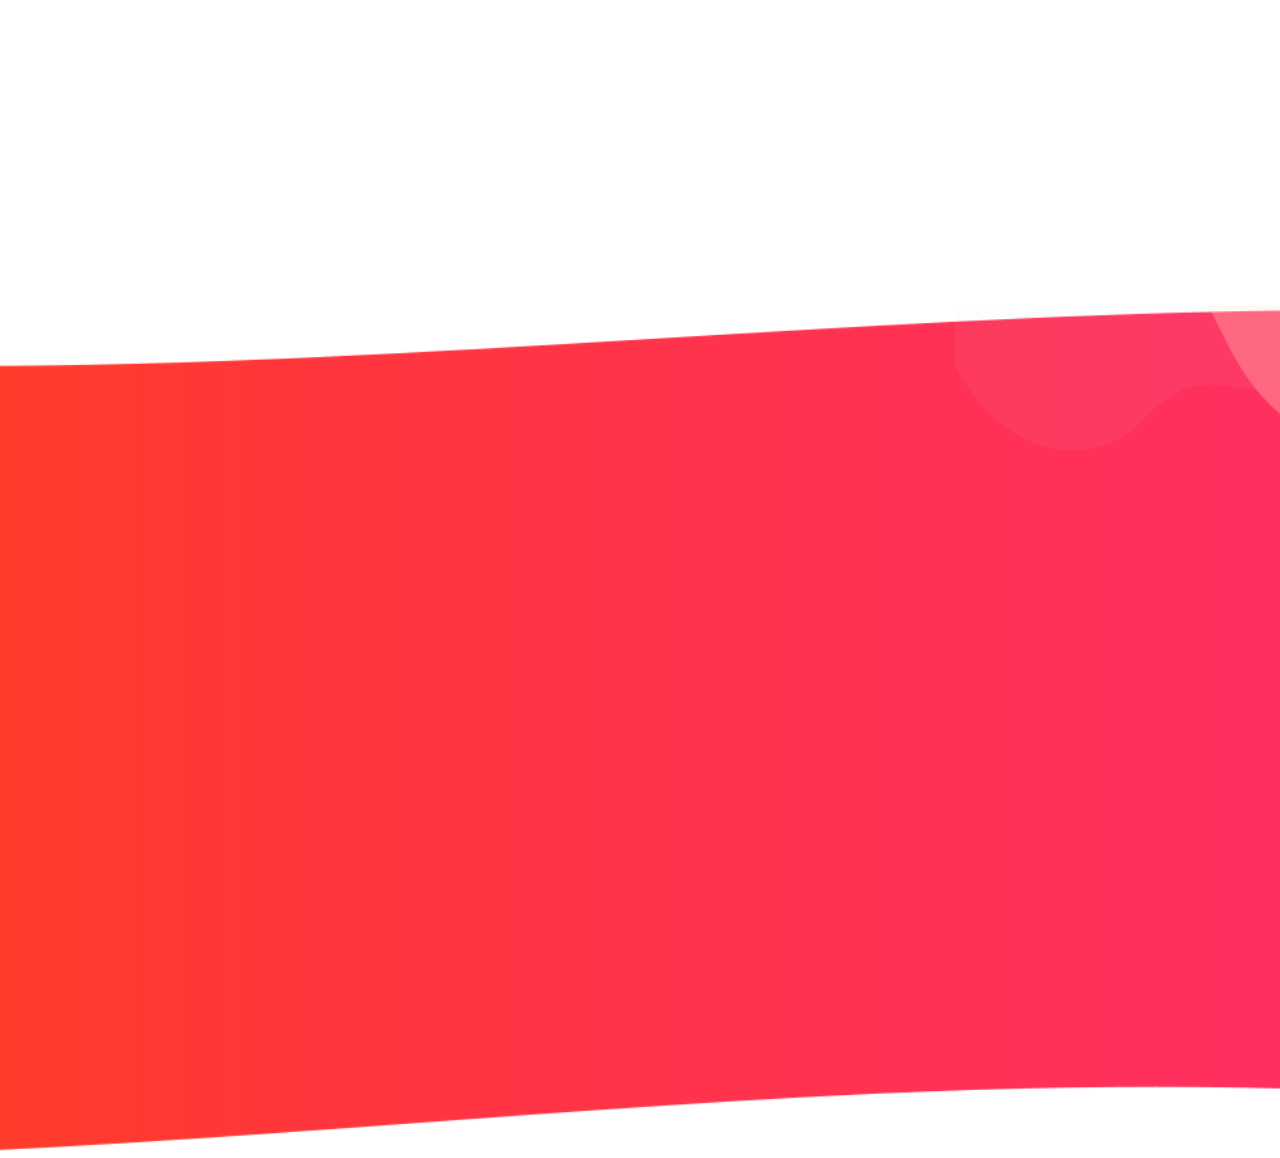
<file: digital-marketing-services.html>
<!DOCTYPE html>
<html lang="en">
<link rel="stylesheet" href="https://cdnjs.cloudflare.com/ajax/libs/font-awesome/4.7.0/css/font-awesome.min.css">
  <head>

    <meta charset="UTF-8">
    <meta name="viewport" content="width=device-width, initial-scale=1, shrink-to-fit=no">
    <meta name="description" content="From SEO and PPC to social media and content marketing, our digital marketing agency crafts tailored strategies that drive results.">
    <meta name="author" content="">
    <link rel="preconnect" href="https://fonts.gstatic.com">
    <link href="https://fonts.googleapis.com/css2?family=Poppins:wght@100;200;300;400;500;600;700;800;900&display=swap" rel="stylesheet">

    <title>Top Digital Marketing Solutions for Small Businesses | Digitech Marketing</title>

    <!-- Bootstrap core CSS -->
    <link href="vendor/bootstrap/css/bootstrap.min.css" rel="stylesheet">

    <!-- Additional CSS Files -->
    <link rel="stylesheet" href="assets/css/fontawesome.css">
    <link rel="stylesheet" href="assets/css/templatemo-space-dynamic.css">
    <link rel="stylesheet" href="assets/css/animated.css">
    <link rel="stylesheet" href="assets/css/owl.css">
<!--
    
TemplateMo 562 Space Dynamic

https://templatemo.com/tm-562-space-dynamic

-->
	  <!-- Google tag (gtag.js) -->
<script async src="https://www.googletagmanager.com/gtag/js?id=G-WZM6SKRTGG">
</script>
<script>
  window.dataLayer = window.dataLayer || [];
  function gtag(){dataLayer.push(arguments);}
  gtag('js', new Date());

  gtag('config', 'G-WZM6SKRTGG');
</script>
	  <!-- Meta Pixel Code -->
<script>
!function(f,b,e,v,n,t,s)
{if(f.fbq)return;n=f.fbq=function(){n.callMethod?
n.callMethod.apply(n,arguments):n.queue.push(arguments)};
if(!f._fbq)f._fbq=n;n.push=n;n.loaded=!0;n.version='2.0';
n.queue=[];t=b.createElement(e);t.async=!0;
t.src=v;s=b.getElementsByTagName(e)[0];
s.parentNode.insertBefore(t,s)}(window, document,'script',
'https://connect.facebook.net/en_US/fbevents.js');
fbq('init', '330554030038884');
fbq('track', 'PageView');
</script>
<noscript><img height="1" width="1" style="display:none"
src="https://www.facebook.com/tr?id=330554030038884&ev=PageView&noscript=1"
/></noscript>
<!-- End Meta Pixel Code -->
	
  </head>

<body>

  <!-- ***** Preloader Start ***** -->
  <div id="js-preloader" class="js-preloader">
    <div class="preloader-inner">
      <span class="dot"></span>
      <div class="dots">
        <span></span>
        <span></span>
        <span></span>
      </div>
    </div>
  </div>
  <!-- ***** Preloader End ***** -->

  <!-- ***** Header Area Start ***** -->
  <header class="header-area header-sticky wow slideInDown" data-wow-duration="0.75s" data-wow-delay="0s">
    <div class="container">
      <div class="row">
        <div class="col-12">
          <nav class="main-nav">
            <!-- ***** Logo Start ***** -->
            <a href="index.html" class="logo">
              <h4><span>DTMS</span></h4>
            </a>
            <!-- ***** Logo End ***** -->
            <!-- ***** Menu Start ***** -->
            <ul class="nav">
		    <li class="nav-item active"><a class="nav-link" href="index.html">Home</a>
		    <li class="nav-item active"><a class="nav-link" href="about-digitech-marketing-solution-dtms.html">About Us</span></a>
		    <li class="nav-item active"><a class="nav-link" href="digital-marketing-services.html">Services</a>
		    <li class="nav-item active"><a class="nav-link" href="digital-marketing.html">Porfolio</a>
		    <li class="scroll-to-section"><div class="main-red-button"><a href="#contact">Contact Now</a></div></li> 
		    </ul>        
            <a class='menu-trigger'>
                <span>Menu</span>
            </a>
            <!-- ***** Menu End ***** -->
          </nav>
        </div>
      </div>
    </div>
  </header>
  <!-- ***** Header Area End ***** -->

  <div id="services" class="our-services section">
    <div class="container">
      <div class="row">
        <div class="col-lg-6 align-self-center  wow fadeInLeft" data-wow-duration="1s" data-wow-delay="0.2s">
          <div class="left-image">
            <img src="assets/images/SEO-logo.jpg" alt="Searh-engine-Optimization" width="250" height="250">
          </div>
        </div>
        <div class="col-lg-6 wow fadeInRight" data-wow-duration="1s" data-wow-delay="0.2s">
          <div class="section-heading">
            <h1>What <span>we do </span>?</h1>
           
			  <br>
			  <h2><span>Search Engine Optimization </span>[SEO]</h2>
           
			  <p>SEO involves optimizing a website's content and structure to improve its visibility in search engine results. This service focuses on increasing organic traffic by using keyword research, on-page optimization,tecnical SEO and backlink building strategies.</p>  
          </div>
      </div>  
		  
      </div>
    </div>
	  
	  <div class="container">
      <div class="row">
        <div class="col-lg-6 align-self-center  wow fadeInLeft" data-wow-duration="1s" data-wow-delay="0.2s">
          <div class="left-image">
            <img src="assets/images/ad-logo.png" alt="pay-per-click"width="250" height="250">
          </div>
        </div>
        <div class="col-lg-6 wow fadeInRight" data-wow-duration="1s" data-wow-delay="0.2s">
          <div class="section-heading">
			  <br>
			  <h2><span>Pay-Per-Click Advertising </span>[PPC]</h2>
           
			  <p>PPC services involve creating and managing paid advertising campaigns on platforms like Google Ads,Facebook, Instagram,Youtube,Linkedin. Advertisers pay a fee each time their ad is clicked. This service enables businesses to target specific keywords and demographics to drive immediate traffic and conversions.</p>  
          </div>
      </div>  
      </div>
    </div>
	  
	  <div class="container">
      <div class="row">
        <div class="col-lg-6 align-self-center  wow fadeInLeft" data-wow-duration="1s" data-wow-delay="0.2s">
          <div class="left-image">
            <img src="assets/images/SMM-logo.jpg" alt="social-media-marketing"width="250" height="250">
          </div>
        </div>
        <div class="col-lg-6 wow fadeInRight" data-wow-duration="1s" data-wow-delay="0.2s">
          <div class="section-heading">
			  <br>
			  <h2><span>Social Media Marketing</span>[SMM]</h2>
           
			  <p>Social media marketing encompasses the creation, management, and promotion of content on platforms like Facebook, Instagram, and Twitter. It aims to engage and grow an online audience while promoting brand awareness.</p>  
          </div>
      </div>  
      </div>
    </div>
	  
	  <div class="container">
      <div class="row">
        <div class="col-lg-6 align-self-center  wow fadeInLeft" data-wow-duration="1s" data-wow-delay="0.2s">
          <div class="left-image">
            <img src="assets/images/digitech-marketing-solution-contect-writing.png" alt="content-marketing" width="150" height="350">
          </div>
        </div>
        <div class="col-lg-6 wow fadeInRight" data-wow-duration="1s" data-wow-delay="0.2s">
          <div class="section-heading">
			  <br>
			  <h2><span>Content Marketing</span></h2>
         <p>Content writing is a fundamental aspect of digital communication and marketing. It revolves around the creation of written materials for various purposes, such as websites, blogs, social media, and more. Its primary goal is to engage, inform, and resonate with the intended audience.Content marketing focuses on creating valuable, relevant, and informative content to attract and engage a target audience. This can include blog posts, videos, infographics.</p>  
          </div>
      </div>  
      </div>
    </div>
	  <br>
	    <div class="container">
      <div class="row">
        <div class="col-lg-6 align-self-center  wow fadeInLeft" data-wow-duration="1s" data-wow-delay="0.2s">
          <div class="left-image">
            <img src="assets/images/blog-dec.png" alt="web-designing-and-development" width="150" height="350">
          </div>
        </div>
        <div class="col-lg-6 wow fadeInRight" data-wow-duration="1s" data-wow-delay="0.2s">
          <div class="section-heading">           
			  <br>
			  <h2>Web <span>Design </span>and Development</h2>
           
			  <p>This service includes creating and maintaining user-friendly, responsive websites that are optimized for search engines. A well-designed website is crucial for a positive user experience.</p>  
          </div>
      </div>  
		  
      </div>
    </div>
  </div>

  
  <div id="contact" class="contact-us section">
    <div class="container">
      <div class="row">
        <div class="col-lg-6 align-self-center wow fadeInLeft" data-wow-duration="0.5s" data-wow-delay="0.25s">
          <div class="section-heading">
            <h2>Feel Free To Send Us a Message About Your Website Needs</h2>
            <p>We value your feedback, questions, and inquiries. Our team at Digitech Marketing Solution is here to assist you. Whether you want to discuss a project, learn more about our services, or explore partnership opportunities, please don't hesitate to get in touch. Your journey to digital success begins with a conversation.</p>
            <div class="phone-info">
                <h4>For any enquiry</h4>
                  <br>
                  <h4>Call Us: <span><i class="fa fa-phone"></i> <a href="">+918660744291</a></span></h4>
                <h4>Email Us: <span><i class="fa fa-envelope"></i> <a href="">admin@digitechmarketingsolution.com</a></span></h4>
				 <br>
                <a href="https://www.facebook.com/digitechmarketingsolution/"target="_blank" class="btn btn-primary btn-lg btn-floating" style="background-color:#ffffff;" role="button"><i class="fa fa-2x fa-facebook" style='color: red;'></i></a>
				<a href="https://www.instagram.com/digitechmarketingsolution_dtms/" target="_blank" class="btn btn-primary btn-lg btn-floating" style="background-color:#ffffff;" role="button"><i class="fa fa-2x fa-instagram" style='color: red;'></i></a>
				<a href="https://www.linkedin.com/company/digitech-marketing-solution-dtms/?viewAsMember=true" target="_blank" class="btn btn-primary btn-lg btn-floating" style="background-color:#ffffff;" role="button"><i class="fa fa-2x fa-linkedin" style='color: red;'></i></a>
				  <!--<a href="#"target="_blank" class="btn btn-primary btn-lg btn-floating" style="background-color:#ffffff;" role="button"><i class="fa fa-2x fa-twitter" style='color: red;'></i></a>--->
          </div>
        </div>
      </div>
    </div>
  </div>

  <footer>
    <div class="container">
      <div class="row">
        <div class="col-lg-10 wow fadeIn" data-wow-duration="1s" data-wow-delay="0.25s">
         </div>
      </div>
    </div>
  </footer>
  <!-- Scripts -->
  <script src="vendor/jquery/jquery.min.js"></script>
  <script src="vendor/bootstrap/js/bootstrap.bundle.min.js"></script>
  <script src="assets/js/owl-carousel.js"></script>
  <script src="assets/js/animation.js"></script>
  <script src="assets/js/imagesloaded.js"></script>
  <script src="assets/js/templatemo-custom.js"></script>

</body>
</html>
</file>
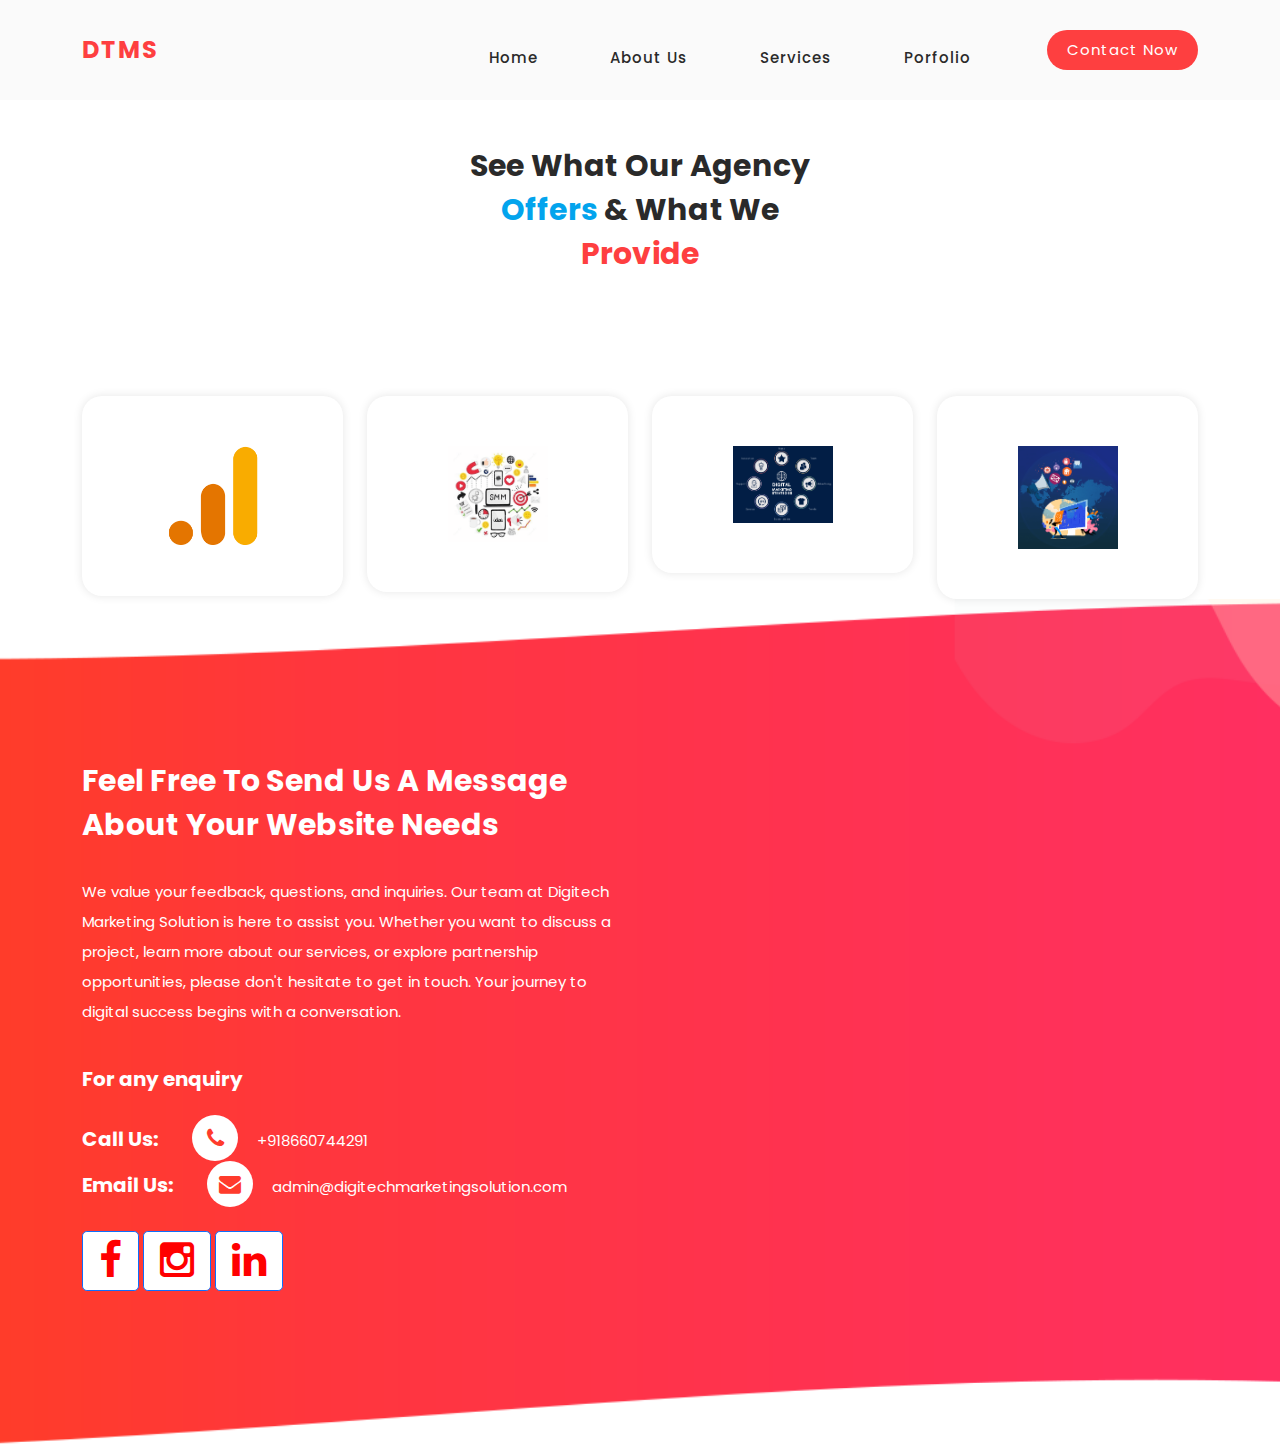
<file: digital-marketing.html>
<!DOCTYPE html>
<html lang="en">

  <head>

    <meta charset="UTF-8">
    <meta name="viewport" content="width=device-width, initial-scale=1, shrink-to-fit=no">
    <meta name="description" content="">
    <meta name="author" content="">
    <link rel="preconnect" href="https://fonts.gstatic.com">
    <link href="https://fonts.googleapis.com/css2?family=Poppins:wght@100;200;300;400;500;600;700;800;900&display=swap" rel="stylesheet">

    <title>Digitech Marketing solution</title>

    <!-- Bootstrap core CSS -->
    <link href="vendor/bootstrap/css/bootstrap.min.css" rel="stylesheet">

    <!-- Additional CSS Files -->
    <link rel="stylesheet" href="assets/css/fontawesome.css">
    <link rel="stylesheet" href="assets/css/templatemo-space-dynamic.css">
    <link rel="stylesheet" href="assets/css/animated.css">
    <link rel="stylesheet" href="assets/css/owl.css">
<!--
    
TemplateMo 562 Space Dynamic

https://templatemo.com/tm-562-space-dynamic
  <!-- Google tag (gtag.js) -->
<script async src="https://www.googletagmanager.com/gtag/js?id=G-WZM6SKRTGG">
</script>
<script>
  window.dataLayer = window.dataLayer || [];
  function gtag(){dataLayer.push(arguments);}
  gtag('js', new Date());

  gtag('config', 'G-WZM6SKRTGG');
</script>
--><!-- Meta Pixel Code -->
<script>
!function(f,b,e,v,n,t,s)
{if(f.fbq)return;n=f.fbq=function(){n.callMethod?
n.callMethod.apply(n,arguments):n.queue.push(arguments)};
if(!f._fbq)f._fbq=n;n.push=n;n.loaded=!0;n.version='2.0';
n.queue=[];t=b.createElement(e);t.async=!0;
t.src=v;s=b.getElementsByTagName(e)[0];
s.parentNode.insertBefore(t,s)}(window, document,'script',
'https://connect.facebook.net/en_US/fbevents.js');
fbq('init', '330554030038884');
fbq('track', 'PageView');
</script>
<noscript><img height="1" width="1" style="display:none"
src="https://www.facebook.com/tr?id=330554030038884&ev=PageView&noscript=1"
/></noscript>
<!-- End Meta Pixel Code -->
  </head>

<body>

  <!-- ***** Preloader Start ***** -->
  <div id="js-preloader" class="js-preloader">
    <div class="preloader-inner">
      <span class="dot"></span>
      <div class="dots">
        <span></span>
        <span></span>
        <span></span>
      </div>
    </div>
  </div>
  <!-- ***** Preloader End ***** -->

  <!-- ***** Header Area Start ***** -->
  <header class="header-area header-sticky wow slideInDown" data-wow-duration="0.75s" data-wow-delay="0s">
    <div class="container">
      <div class="row">
        <div class="col-12">
          <nav class="main-nav">
            <!-- ***** Logo Start ***** -->
            <a href="index.html" class="logo">
              <h4><span>DTMS</span></h4>
            </a>
            <!-- ***** Logo End ***** -->
            <!-- ***** Menu Start ***** -->
            <ul class="nav">
		    <li class="nav-item active"><a class="nav-link" href="index.html">Home</a>
		    <li class="nav-item active"><a class="nav-link" href="about-digitech-marketing-solution-dtms.html">About Us</a>
		    <li class="nav-item active"><a class="nav-link" href="digital-marketing-services.html">Services</a>
		    <li class="nav-item active"><a class="nav-link" href="digital-marketing.html">Porfolio</a>
		    <li class="scroll-to-section"><div class="main-red-button"><a href="#contact">Contact Now</a></div></li> 
		    </ul>      
            <a class='menu-trigger'>
                <span>Menu</span>
            </a>
            <!-- ***** Menu End ***** -->
          </nav>
        </div>
      </div>
    </div>
  </header>
  <!-- ***** Header Area End ***** -->	
	 <div id="portfolio" class="our-portfolio section">
    <div class="container">
      <div class="row">
        <div class="col-lg-6 offset-lg-3">
          <div class="section-heading  wow bounceIn" data-wow-duration="1s" data-wow-delay="0.2s">
            <h2>See what Our Agency <em>Offers</em> &amp; What We <span>Provide</span></h2>
          </div>
        </div>
      </div>
      <div class="row">
        <div class="col-lg-3 col-sm-6">
          <a href="#">
            <div class="item wow bounceInUp" data-wow-duration="1s" data-wow-delay="0.3s">
              <div class="hidden-content">
                <h4>Analytics and Data Analysis</h4>
                <p>Monitoring and analyzing website and campaign performance using tools like Google Analytics to make data-driven decisions.</p>
              </div>
              <div class="showed-content">
                <img src="assets/images/googleanalytics.png" alt="google-analytics">
              </div>
            </div>
          </a>
        </div>
        <div class="col-lg-3 col-sm-6">
          <a href="#">
            <div class="item wow bounceInUp" data-wow-duration="1s" data-wow-delay="0.4s">
              <div class="hidden-content">
                <h4> Social Media Advertising </h4>
                <p>Creating and managing paid advertising campaigns on social media platforms to reach a specific audience</p>
              </div>
              <div class="showed-content">
                <img src="assets/images/SMM-logo1.png" alt="social-media-marketing-smm">
              </div>
            </div>
          </a>
        </div>
        <div class="col-lg-3 col-sm-6">
          <a href="#">
            <div class="item wow bounceInUp" data-wow-duration="1s" data-wow-delay="0.5s">
              <div class="hidden-content">
                <h4>Online Reputation Management</h4>
                <p>Managing and improving a brand's online reputation by monitoring and responding to reviews, comments, and mentions. </p>
              </div>
              <div class="showed-content">
                <img src="assets/images/digitech-marketing-solution-online-reputation-building.png" alt="online-reputation-building">
              </div>
            </div>
          </a>
        </div>
        <div class="col-lg-3 col-sm-6">
          <a href="#">
            <div class="item wow bounceInUp" data-wow-duration="1s" data-wow-delay="0.6s">
              <div class="hidden-content">
                <h4>Local SEO</h4>
                <p>Optimizing online presence to attract local customers, especially for brick-and-mortar businesses.</p>
              </div>
              <div class="showed-content">
                <img src="assets/images/digitech-marketing-solution-LOCAL-SEO.png" alt="local-SEO">
              </div>
            </div>
          </a>
        </div>
      </div>
    </div>
  </div>
  <div id="contact" class="contact-us section">
    <div class="container">
      <div class="row">
        <div class="col-lg-6 align-self-center wow fadeInLeft" data-wow-duration="0.5s" data-wow-delay="0.25s">
          <div class="section-heading">
            <h2>Feel Free To Send Us a Message About Your Website Needs</h2>
            <p>We value your feedback, questions, and inquiries. Our team at Digitech Marketing Solution is here to assist you. Whether you want to discuss a project, learn more about our services, or explore partnership opportunities, please don't hesitate to get in touch. Your journey to digital success begins with a conversation.</p>
            <div class="phone-info">
                <h4>For any enquiry</h4>
                  <br>
                  <h4>Call Us: <span><i class="fa fa-phone"></i> <a href="">+918660744291</a></span></h4>
                <h4>Email Us: <span><i class="fa fa-envelope"></i> <a href="">admin@digitechmarketingsolution.com</a></span></h4> 
				 <br>
                <a href="https://www.facebook.com/digitechmarketingsolution/"target="_blank" class="btn btn-primary btn-lg btn-floating" style="background-color:#ffffff;" role="button"><i class="fa fa-2x fa-facebook" style='color: red;'></i></a>
				<a href="https://www.instagram.com/digitechmarketingsolution_dtms/" target="_blank" class="btn btn-primary btn-lg btn-floating" style="background-color:#ffffff;" role="button"><i class="fa fa-2x fa-instagram" style='color: red;'></i></a>
				<a href="https://www.linkedin.com/company/digitech-marketing-solution-dtms/?viewAsMember=true" target="_blank" class="btn btn-primary btn-lg btn-floating" style="background-color:#ffffff;" role="button"><i class="fa fa-2x fa-linkedin" style='color: red;'></i></a>
				  <!--<a href="#"target="_blank" class="btn btn-primary btn-lg btn-floating" style="background-color:#ffffff;" role="button"><i class="fa fa-2x fa-twitter" style='color: red;'></i></a>--->
				</div>
          </div>
		
        </div>
      </div>
    </div>
  </div>

  <footer>
    <div class="container">
      <div class="row">
        <div class="col-lg-12 wow fadeIn" data-wow-duration="1s" data-wow-delay="0.25s">
         </div>
      </div>
    </div>
  </footer>
  <!-- Scripts -->
  <script src="vendor/jquery/jquery.min.js"></script>
  <script src="vendor/bootstrap/js/bootstrap.bundle.min.js"></script>
  <script src="assets/js/owl-carousel.js"></script>
  <script src="assets/js/animation.js"></script>
  <script src="assets/js/imagesloaded.js"></script>
  <script src="assets/js/templatemo-custom.js"></script>

</body>
</html>
</file>
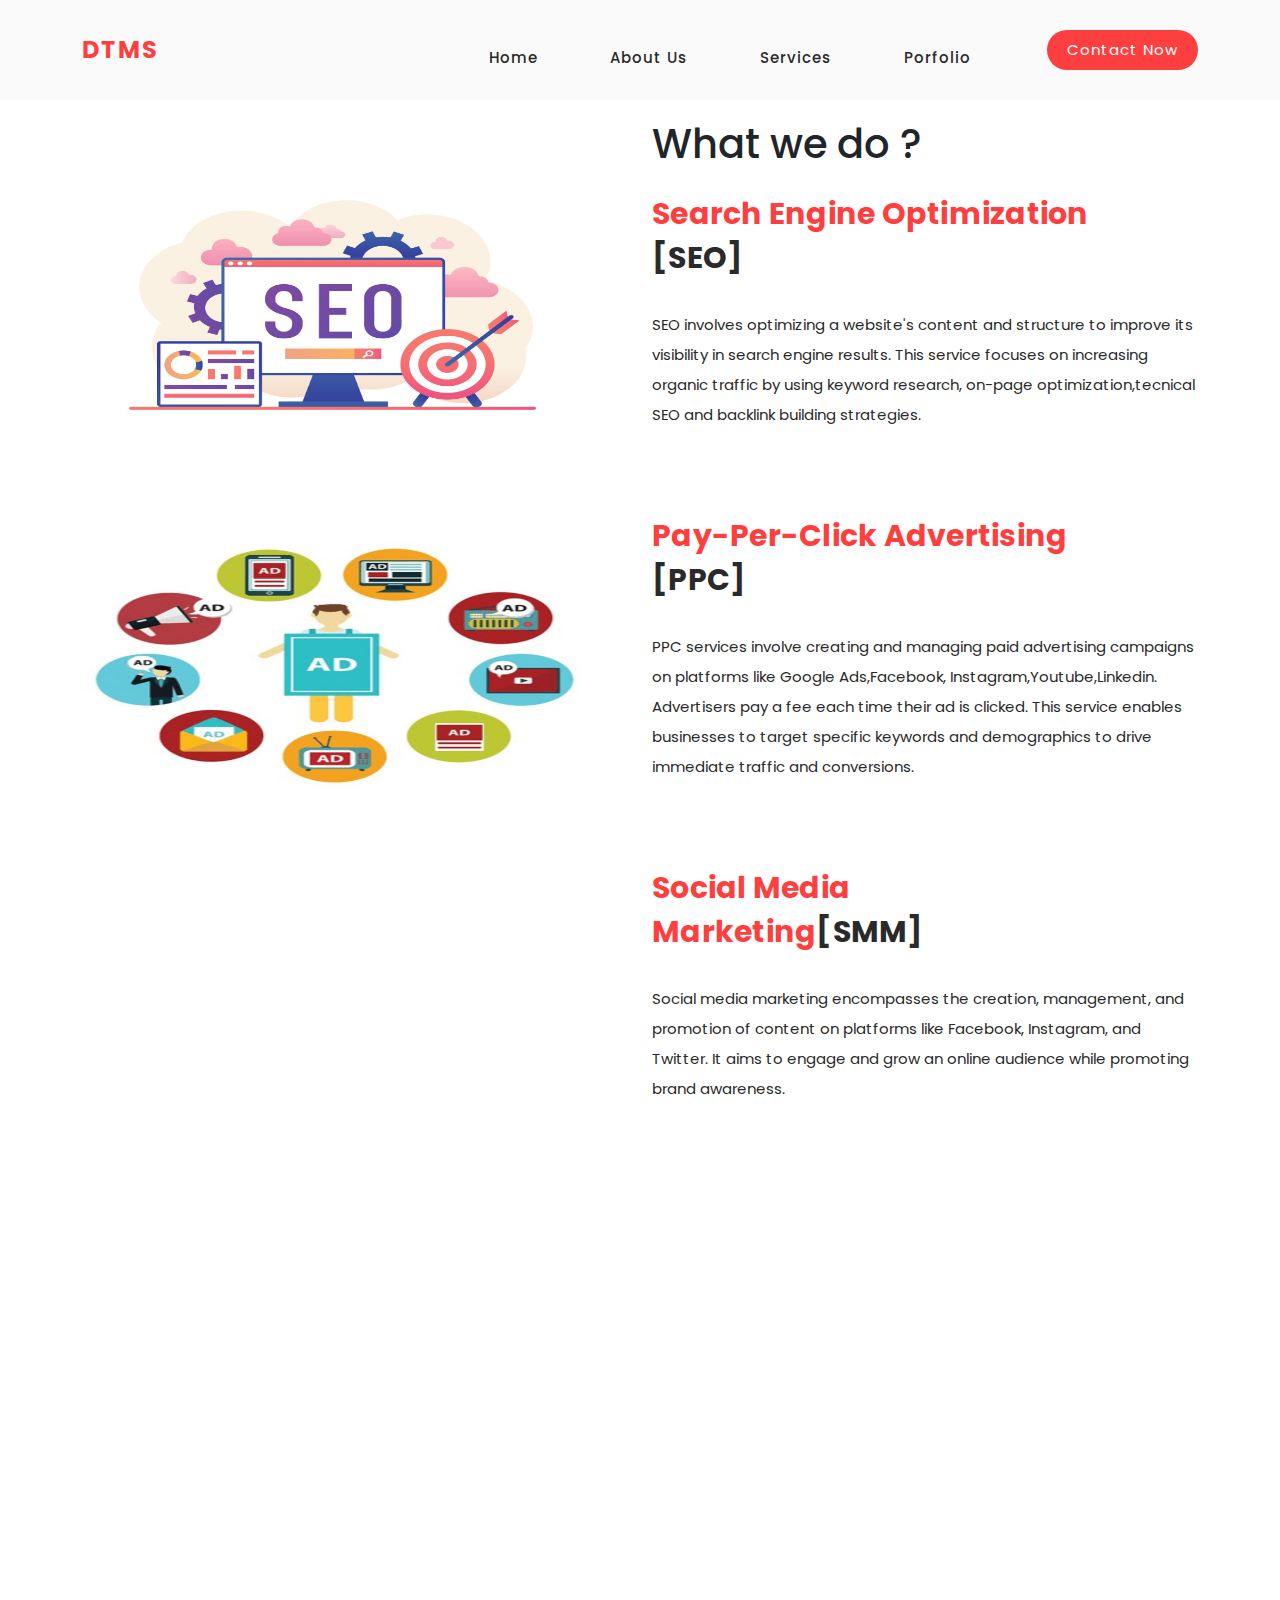
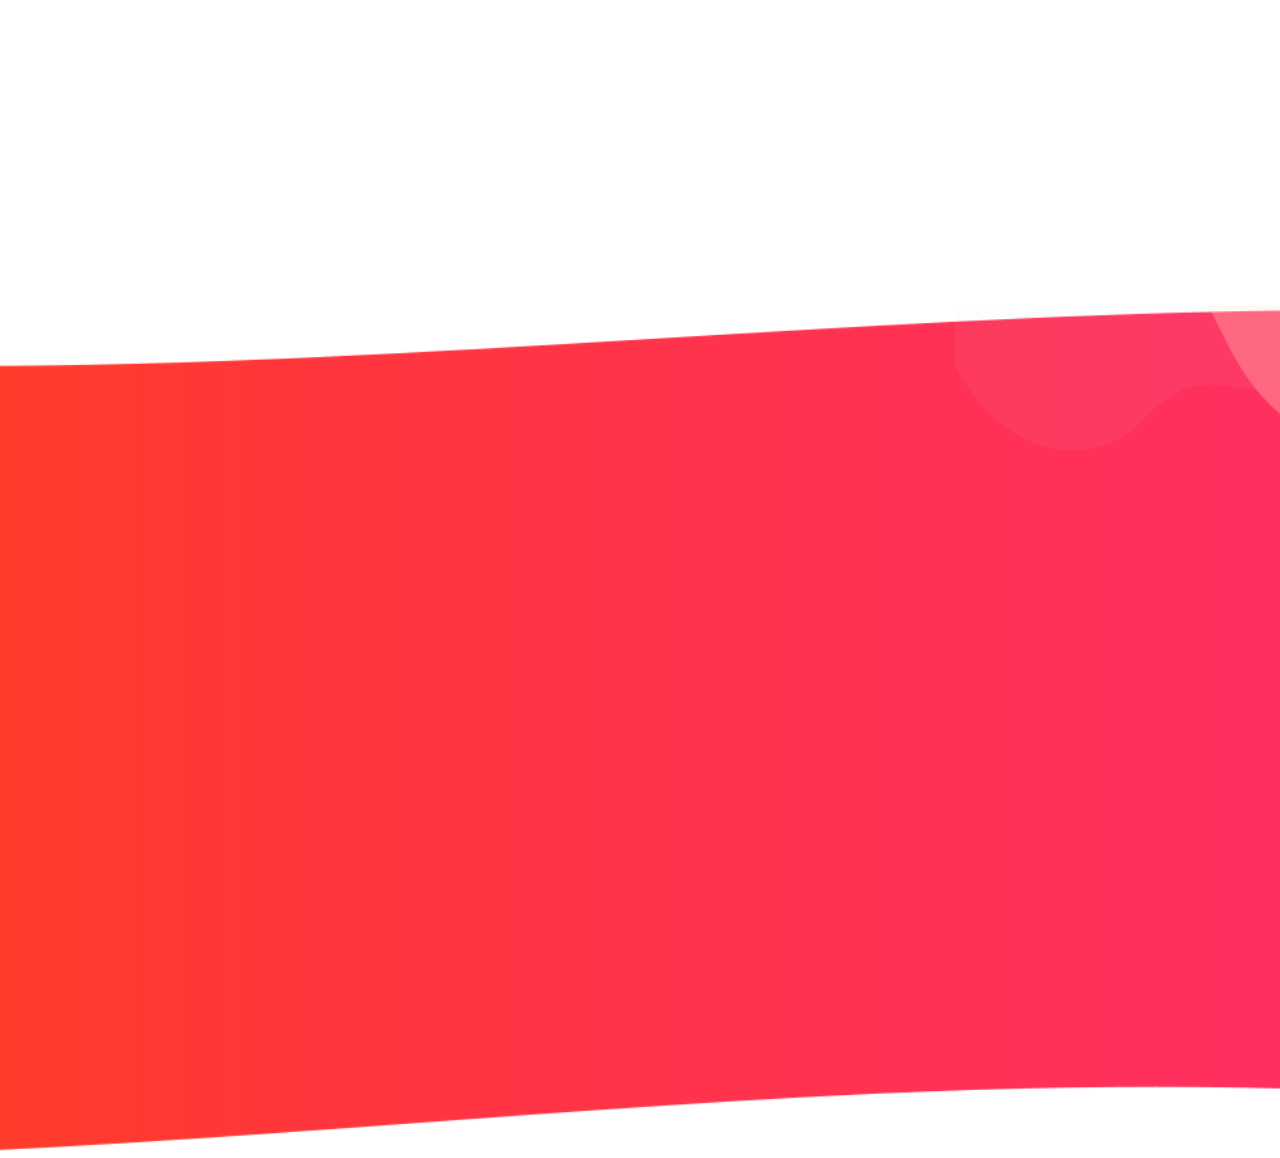
<file: services.html>
<!DOCTYPE html>
<html lang="en">
<link rel="stylesheet" href="https://cdnjs.cloudflare.com/ajax/libs/font-awesome/4.7.0/css/font-awesome.min.css">
  <head>

    <meta charset="UTF-8">
    <meta name="viewport" content="width=device-width, initial-scale=1, shrink-to-fit=no">
    <meta name="description" content="From SEO and PPC to social media and content marketing, our digital marketing agency crafts tailored strategies that drive results.">
    <meta name="author" content="">
    <link rel="preconnect" href="https://fonts.gstatic.com">
    <link href="https://fonts.googleapis.com/css2?family=Poppins:wght@100;200;300;400;500;600;700;800;900&display=swap" rel="stylesheet">

    <title>Digitech Marketing solution</title>

    <!-- Bootstrap core CSS -->
    <link href="vendor/bootstrap/css/bootstrap.min.css" rel="stylesheet">

    <!-- Additional CSS Files -->
    <link rel="stylesheet" href="assets/css/fontawesome.css">
    <link rel="stylesheet" href="assets/css/templatemo-space-dynamic.css">
    <link rel="stylesheet" href="assets/css/animated.css">
    <link rel="stylesheet" href="assets/css/owl.css">
<!--
    
TemplateMo 562 Space Dynamic

https://templatemo.com/tm-562-space-dynamic

-->
	  <!-- Google tag (gtag.js) -->
<script async src="https://www.googletagmanager.com/gtag/js?id=G-WZM6SKRTGG">
</script>
<script>
  window.dataLayer = window.dataLayer || [];
  function gtag(){dataLayer.push(arguments);}
  gtag('js', new Date());

  gtag('config', 'G-WZM6SKRTGG');
</script>
	  <!-- Meta Pixel Code -->
<script>
!function(f,b,e,v,n,t,s)
{if(f.fbq)return;n=f.fbq=function(){n.callMethod?
n.callMethod.apply(n,arguments):n.queue.push(arguments)};
if(!f._fbq)f._fbq=n;n.push=n;n.loaded=!0;n.version='2.0';
n.queue=[];t=b.createElement(e);t.async=!0;
t.src=v;s=b.getElementsByTagName(e)[0];
s.parentNode.insertBefore(t,s)}(window, document,'script',
'https://connect.facebook.net/en_US/fbevents.js');
fbq('init', '330554030038884');
fbq('track', 'PageView');
</script>
<noscript><img height="1" width="1" style="display:none"
src="https://www.facebook.com/tr?id=330554030038884&ev=PageView&noscript=1"
/></noscript>
<!-- End Meta Pixel Code -->
	
  </head>

<body>

  <!-- ***** Preloader Start ***** -->
  <div id="js-preloader" class="js-preloader">
    <div class="preloader-inner">
      <span class="dot"></span>
      <div class="dots">
        <span></span>
        <span></span>
        <span></span>
      </div>
    </div>
  </div>
  <!-- ***** Preloader End ***** -->

  <!-- ***** Header Area Start ***** -->
  <header class="header-area header-sticky wow slideInDown" data-wow-duration="0.75s" data-wow-delay="0s">
    <div class="container">
      <div class="row">
        <div class="col-12">
          <nav class="main-nav">
            <!-- ***** Logo Start ***** -->
            <a href="index.html" class="logo">
              <h4><span>DTMS</span></h4>
            </a>
            <!-- ***** Logo End ***** -->
            <!-- ***** Menu Start ***** -->
            <ul class="nav">
		    <li class="nav-item active"><a class="nav-link" href="index.html">Home</a>
		    <li class="nav-item active"><a class="nav-link" href="about-digitech-marketing-solution-dtms.html">About Us</span></a>
		    <li class="nav-item active"><a class="nav-link" href="services.html">Services</a>
		    <li class="nav-item active"><a class="nav-link" href="digital-marketing.html">Porfolio</a>
		    <li class="scroll-to-section"><div class="main-red-button"><a href="#contact">Contact Now</a></div></li> 
		    </ul>        
            <a class='menu-trigger'>
                <span>Menu</span>
            </a>
            <!-- ***** Menu End ***** -->
          </nav>
        </div>
      </div>
    </div>
  </header>
  <!-- ***** Header Area End ***** -->

  <div id="services" class="our-services section">
    <div class="container">
      <div class="row">
        <div class="col-lg-6 align-self-center  wow fadeInLeft" data-wow-duration="1s" data-wow-delay="0.2s">
          <div class="left-image">
            <img src="assets/images/SEO-logo.jpg" alt="Searh-engine-Optimization" width="250" height="250">
          </div>
        </div>
        <div class="col-lg-6 wow fadeInRight" data-wow-duration="1s" data-wow-delay="0.2s">
          <div class="section-heading">
            <h1>What <span>we do </span>?</h1>
           
			  <br>
			  <h2><span>Search Engine Optimization </span>[SEO]</h2>
           
			  <p>SEO involves optimizing a website's content and structure to improve its visibility in search engine results. This service focuses on increasing organic traffic by using keyword research, on-page optimization,tecnical SEO and backlink building strategies.</p>  
          </div>
      </div>  
		  
      </div>
    </div>
	  
	  <div class="container">
      <div class="row">
        <div class="col-lg-6 align-self-center  wow fadeInLeft" data-wow-duration="1s" data-wow-delay="0.2s">
          <div class="left-image">
            <img src="assets/images/ad-logo.png" alt="pay-per-click"width="250" height="250">
          </div>
        </div>
        <div class="col-lg-6 wow fadeInRight" data-wow-duration="1s" data-wow-delay="0.2s">
          <div class="section-heading">
			  <br>
			  <h2><span>Pay-Per-Click Advertising </span>[PPC]</h2>
           
			  <p>PPC services involve creating and managing paid advertising campaigns on platforms like Google Ads,Facebook, Instagram,Youtube,Linkedin. Advertisers pay a fee each time their ad is clicked. This service enables businesses to target specific keywords and demographics to drive immediate traffic and conversions.</p>  
          </div>
      </div>  
      </div>
    </div>
	  
	  <div class="container">
      <div class="row">
        <div class="col-lg-6 align-self-center  wow fadeInLeft" data-wow-duration="1s" data-wow-delay="0.2s">
          <div class="left-image">
            <img src="assets/images/SMM-logo.jpg" alt="social-media-marketing"width="250" height="250">
          </div>
        </div>
        <div class="col-lg-6 wow fadeInRight" data-wow-duration="1s" data-wow-delay="0.2s">
          <div class="section-heading">
			  <br>
			  <h2><span>Social Media Marketing</span>[SMM]</h2>
           
			  <p>Social media marketing encompasses the creation, management, and promotion of content on platforms like Facebook, Instagram, and Twitter. It aims to engage and grow an online audience while promoting brand awareness.</p>  
          </div>
      </div>  
      </div>
    </div>
	  
	  <div class="container">
      <div class="row">
        <div class="col-lg-6 align-self-center  wow fadeInLeft" data-wow-duration="1s" data-wow-delay="0.2s">
          <div class="left-image">
            <img src="assets/images/digitech-marketing-solution-contect-writing.png" alt="content-marketing" width="150" height="350">
          </div>
        </div>
        <div class="col-lg-6 wow fadeInRight" data-wow-duration="1s" data-wow-delay="0.2s">
          <div class="section-heading">
			  <br>
			  <h2><span>Content Marketing</span></h2>
         <p>Content writing is a fundamental aspect of digital communication and marketing. It revolves around the creation of written materials for various purposes, such as websites, blogs, social media, and more. Its primary goal is to engage, inform, and resonate with the intended audience.Content marketing focuses on creating valuable, relevant, and informative content to attract and engage a target audience. This can include blog posts, videos, infographics.</p>  
          </div>
      </div>  
      </div>
    </div>
	  <br>
	    <div class="container">
      <div class="row">
        <div class="col-lg-6 align-self-center  wow fadeInLeft" data-wow-duration="1s" data-wow-delay="0.2s">
          <div class="left-image">
            <img src="assets/images/blog-dec.png" alt="web-designing-and-development" width="150" height="350">
          </div>
        </div>
        <div class="col-lg-6 wow fadeInRight" data-wow-duration="1s" data-wow-delay="0.2s">
          <div class="section-heading">           
			  <br>
			  <h2>Web <span>Design </span>and Development</h2>
           
			  <p>This service includes creating and maintaining user-friendly, responsive websites that are optimized for search engines. A well-designed website is crucial for a positive user experience.</p>  
          </div>
      </div>  
		  
      </div>
    </div>
  </div>

  
  <div id="contact" class="contact-us section">
    <div class="container">
      <div class="row">
        <div class="col-lg-6 align-self-center wow fadeInLeft" data-wow-duration="0.5s" data-wow-delay="0.25s">
          <div class="section-heading">
            <h2>Feel Free To Send Us a Message About Your Website Needs</h2>
            <p>We value your feedback, questions, and inquiries. Our team at Digitech Marketing Solution is here to assist you. Whether you want to discuss a project, learn more about our services, or explore partnership opportunities, please don't hesitate to get in touch. Your journey to digital success begins with a conversation.</p>
            <div class="phone-info">
                <h4>For any enquiry</h4>
                  <br>
                  <h4>Call Us: <span><i class="fa fa-phone"></i> <a href="">+918660744291</a></span></h4>
                <h4>Email Us: <span><i class="fa fa-envelope"></i> <a href="">admin@digitechmarketingsolution.com</a></span></h4>
				 <br>
                <a href="https://www.facebook.com/digitechmarketingsolution/"target="_blank" class="btn btn-primary btn-lg btn-floating" style="background-color:#ffffff;" role="button"><i class="fa fa-2x fa-facebook" style='color: red;'></i></a>
				<a href="https://www.instagram.com/digitechmarketingsolution_dtms/" target="_blank" class="btn btn-primary btn-lg btn-floating" style="background-color:#ffffff;" role="button"><i class="fa fa-2x fa-instagram" style='color: red;'></i></a>
				<a href="https://www.linkedin.com/company/digitech-marketing-solution-dtms/?viewAsMember=true" target="_blank" class="btn btn-primary btn-lg btn-floating" style="background-color:#ffffff;" role="button"><i class="fa fa-2x fa-linkedin" style='color: red;'></i></a>
				  <!--<a href="#"target="_blank" class="btn btn-primary btn-lg btn-floating" style="background-color:#ffffff;" role="button"><i class="fa fa-2x fa-twitter" style='color: red;'></i></a>--->
          </div>
        </div>
      </div>
    </div>
  </div>

  <footer>
    <div class="container">
      <div class="row">
        <div class="col-lg-10 wow fadeIn" data-wow-duration="1s" data-wow-delay="0.25s">
         </div>
      </div>
    </div>
  </footer>
  <!-- Scripts -->
  <script src="vendor/jquery/jquery.min.js"></script>
  <script src="vendor/bootstrap/js/bootstrap.bundle.min.js"></script>
  <script src="assets/js/owl-carousel.js"></script>
  <script src="assets/js/animation.js"></script>
  <script src="assets/js/imagesloaded.js"></script>
  <script src="assets/js/templatemo-custom.js"></script>

</body>
</html>
</file>
<file: assets/css/templatemo-space-dynamic.css>
/* 

TemplateMo 562 Space Dynamic

https://templatemo.com/tm-562-space-dynamic

*/

/* ---------------------------------------------
Table of contents
------------------------------------------------
01. font & reset css
02. reset
03. global styles
04. header
05. banner
06. features
07. testimonials
08. contact
09. footer
10. preloader
11. search
12. portfolio

--------------------------------------------- */
/* 
---------------------------------------------
font & reset css
--------------------------------------------- 
*/
@import url('https://fonts.googleapis.com/css2?family=Poppins:wght@100;200;300;400;500;600;700;800;900&display=swap');
/* 
---------------------------------------------
reset
--------------------------------------------- 
*/
html, body, div, span, applet, object, iframe, h1, h2, h3, h4, h5, h6, p, blockquote, div
pre, a, abbr, acronym, address, big, cite, code, del, dfn, em, font, img, ins, kbd, q,
s, samp, small, strike, strong, sub, sup, tt, var, b, u, i, center, dl, dt, dd, ol, ul, li,
figure, header, nav, section, article, aside, footer, figcaption {
  margin: 0;
  padding: 0;
  border: 0;
  outline: 0;
}

/* clear fix */
.grid:after {
  content: '';
  display: block;
  clear: both;
}

/* ---- .grid-item ---- */

.grid-sizer,
.grid-item {
  width: 50%;
}

.grid-item {
  float: left;
}

.grid-item img {
  display: block;
  max-width: 100%;
}

.clearfix:after {
  content: ".";
  display: block;
  clear: both;
  visibility: hidden;
  line-height: 0;
  height: 0;
}

.clearfix {
  display: inline-block;
}

html[xmlns] .clearfix {
  display: block;
}

* html .clearfix {
  height: 1%;
}

ul, li {
  padding: 0;
  margin: 0;
  list-style: none;
}

header, nav, section, article, aside, footer, hgroup {
  display: block;
}

* {
  box-sizing: border-box;
}

html, body {
  font-family: 'Poppins', sans-serif;
  font-weight: 400;
  background-color: #fff;
  -ms-text-size-adjust: 100%;
  -webkit-font-smoothing: antialiased;
  -moz-osx-font-smoothing: grayscale;
}

a {
  text-decoration: none !important;
}

h1, h2, h3, h4, h5, h6 {
  margin-top: 0px;
  margin-bottom: 0px;
}

ul {
  margin-bottom: 0px;
}

p {
  font-size: 15px;
  line-height: 30px;
  color: #2a2a2a;
}

img {
  width: 100%;
  overflow: hidden;
}

/* 
---------------------------------------------
global styles
--------------------------------------------- 
*/
html,
body {
  background: #fff;
  font-family: 'Poppins', sans-serif;
}

::selection {
  background: #03a4ed;
  color: #fff;
}

::-moz-selection {
  background: #03a4ed;
  color: #fff;
}

@media (max-width: 991px) {
  html, body {
    overflow-x: hidden;
  }
  .mobile-top-fix {
    margin-top: 30px;
    margin-bottom: 0px;
  }
  .mobile-bottom-fix {
    margin-bottom: 30px;
  }
  .mobile-bottom-fix-big {
    margin-bottom: 60px;
  }
}

.page-section {
  margin-top: 120px;
}

.section-heading h2 {
  font-size: 30px;
  text-transform: capitalize;
  color: #2a2a2a;
  font-weight: 700;
  letter-spacing: 0.25px;
  position: relative;
  z-index: 2;
  line-height: 44px;
}

.section-heading h2 em {
  font-style: normal;
  color: #03a4ed;
}

.section-heading h2 span {
  color: #fe3f40;
}

.main-blue-button a {
  display: inline-block;
  background-color: #03a4ed;
  font-size: 15px;
  font-weight: 400;
  color: #fff;
  text-transform: capitalize;
  padding: 12px 25px;
  border-radius: 23px;
  letter-spacing: 0.25px;
}

.main-red-button a {
  display: inline-block;
  background-color: #fe3f40;
  font-size: 15px;
  font-weight: 400;
  color: #fff;
  text-transform: capitalize;
  padding: 12px 25px;
  border-radius: 23px;
  letter-spacing: 0.25px;
}

.main-white-button a {
  display: inline-block;
  background-color: #fff;
  font-size: 15px;
  font-weight: 400;
  color: #fe3f40;
  text-transform: capitalize;
  padding: 12px 25px;
  border-radius: 23px;
  letter-spacing: 0.25px;
}

/* 
---------------------------------------------
header
--------------------------------------------- 
*/

.background-header {
  background-color: #fff!important;
  height: 80px!important;
  position: fixed!important;
  top: 0px;
  left: 0px;
  right: 0px;
  box-shadow: 0px 0px 10px rgba(0,0,0,0.15)!important;
}

.background-header .logo,
.background-header .main-nav .nav li a {
  color: #1e1e1e!important;
}

.background-header .main-nav .nav li:hover a {
  color: #fe3f40!important;
}

.background-header .nav li a.active {
  color: #fe3f40!important;
}

.header-area {
  background-color: #fafafa;
  position: absolute;
  top: 0px;
  left: 0px;
  right: 0px;
  z-index: 100;
  height: 100px;
  -webkit-transition: all .5s ease 0s;
  -moz-transition: all .5s ease 0s;
  -o-transition: all .5s ease 0s;
  transition: all .5s ease 0s;
}

.header-area .main-nav {
  min-height: 80px;
  background: transparent;
}

.header-area .main-nav .logo {
  line-height: 100px;
  color: #fff;
  font-size: 24px;
  font-weight: 700;
  text-transform: uppercase;
  letter-spacing: 2px;
  float: left;
  -webkit-transition: all 0.3s ease 0s;
  -moz-transition: all 0.3s ease 0s;
  -o-transition: all 0.3s ease 0s;
  transition: all 0.3s ease 0s;
}

.header-area .main-nav .logo h4 {
    font-size: 24px;
    font-weight: 700;
    text-transform: uppercase;
    color: #03a4ed;
    line-height: 100px;
    float: left;
    -webkit-transition: all 0.3s ease 0s;
    -moz-transition: all 0.3s ease 0s;
    -o-transition: all 0.3s ease 0s;
    transition: all 0.3s ease 0s;
}

.logo h4 span {
  color: #fe3f40;
}

.background-header .main-nav .logo h4 {
  line-height: 80px;
}

.background-header .main-nav .nav {
  margin-top: 20px !important;
}

.header-area .main-nav .nav {
  float: right;
  margin-top: 30px;
  margin-right: 0px;
  background-color: transparent;
  -webkit-transition: all 0.3s ease 0s;
  -moz-transition: all 0.3s ease 0s;
  -o-transition: all 0.3s ease 0s;
  transition: all 0.3s ease 0s;
  position: relative;
  z-index: 999;
}

.header-area .main-nav .nav li {
  padding-left: 20px;
  padding-right: 20px;
}

.header-area .main-nav .nav li:last-child {
  padding-right: 0px;
  padding-left: 40px;
}

.header-area .main-nav .nav li:last-child a ,
.background-header .main-nav .nav li:last-child a {
  color: #fff !important;
  padding: 0px 20px;
  font-weight: 400;
}

.header-area .main-nav .nav li:last-child a:hover,
.header-area .main-nav .nav li:last-child a.active {
  color: #fff !important;
}

.header-area .main-nav .nav li a {
  display: block;
  font-weight: 500;
  font-size: 15px;
  color: #2a2a2a;
  text-transform: capitalize;
  -webkit-transition: all 0.3s ease 0s;
  -moz-transition: all 0.3s ease 0s;
  -o-transition: all 0.3s ease 0s;
  transition: all 0.3s ease 0s;
  height: 40px;
  line-height: 40px;
  border: transparent;
  letter-spacing: 1px;
}

.header-area .main-nav .nav li a {
  color: #2a2a2a;
}

.header-area .main-nav .nav li:hover a,
.header-area .main-nav .nav li a.active {
  color: #fe3f40!important;
}

.background-header .main-nav .nav li:hover a,
.background-header .main-nav .nav li a.active {
  color: #fe3f40!important;
  opacity: 1;
}

.header-area .main-nav .nav li:last-child a:hover ,
.background-header .main-nav .nav li:last-child a:hover {
  background-color: #03a4ed;
}

.header-area .main-nav .nav li.submenu {
  position: relative;
  padding-right: 30px;
}

.header-area .main-nav .nav li.submenu:after {
  font-family: FontAwesome;
  content: "\f107";
  font-size: 12px;
  color: #2a2a2a;
  position: absolute;
  right: 18px;
  top: 12px;
}

.background-header .main-nav .nav li.submenu:after {
  color: #2a2a2a;
}

.header-area .main-nav .nav li.submenu ul {
  position: absolute;
  width: 200px;
  box-shadow: 0 2px 28px 0 rgba(0, 0, 0, 0.06);
  overflow: hidden;
  top: 50px;
  opacity: 0;
  transform: translateY(+2em);
  visibility: hidden;
  z-index: -1;
  transition: all 0.3s ease-in-out 0s, visibility 0s linear 0.3s, z-index 0s linear 0.01s;
}

.header-area .main-nav .nav li.submenu ul li {
  margin-left: 0px;
  padding-left: 0px;
  padding-right: 0px;
}

.header-area .main-nav .nav li.submenu ul li a {
  opacity: 1;
  display: block;
  background: #f7f7f7;
  color: #2a2a2a!important;
  padding-left: 20px;
  height: 40px;
  line-height: 40px;
  -webkit-transition: all 0.3s ease 0s;
  -moz-transition: all 0.3s ease 0s;
  -o-transition: all 0.3s ease 0s;
  transition: all 0.3s ease 0s;
  position: relative;
  font-size: 13px;
  font-weight: 400;
  border-bottom: 1px solid #eee;
}

.header-area .main-nav .nav li.submenu ul li a:hover {
  background: #fff;
  color: #fe3f40!important;
  padding-left: 25px;
}

.header-area .main-nav .nav li.submenu ul li a:hover:before {
  width: 3px;
}

.header-area .main-nav .nav li.submenu:hover ul {
  visibility: visible;
  opacity: 1;
  z-index: 1;
  transform: translateY(0%);
  transition-delay: 0s, 0s, 0.3s;
}

.header-area .main-nav .menu-trigger {
  cursor: pointer;
  display: block;
  position: absolute;
  top: 33px;
  width: 32px;
  height: 40px;
  text-indent: -9999em;
  z-index: 99;
  right: 40px;
  display: none;
}

.background-header .main-nav .menu-trigger {
  top: 23px;
}

.header-area .main-nav .menu-trigger span,
.header-area .main-nav .menu-trigger span:before,
.header-area .main-nav .menu-trigger span:after {
  -moz-transition: all 0.4s;
  -o-transition: all 0.4s;
  -webkit-transition: all 0.4s;
  transition: all 0.4s;
  background-color: #1e1e1e;
  display: block;
  position: absolute;
  width: 30px;
  height: 2px;
  left: 0;
}

.background-header .main-nav .menu-trigger span,
.background-header .main-nav .menu-trigger span:before,
.background-header .main-nav .menu-trigger span:after {
  background-color: #1e1e1e;
}

.header-area .main-nav .menu-trigger span:before,
.header-area .main-nav .menu-trigger span:after {
  -moz-transition: all 0.4s;
  -o-transition: all 0.4s;
  -webkit-transition: all 0.4s;
  transition: all 0.4s;
  background-color: #1e1e1e;
  display: block;
  position: absolute;
  width: 30px;
  height: 2px;
  left: 0;
  width: 75%;
}

.background-header .main-nav .menu-trigger span:before,
.background-header .main-nav .menu-trigger span:after {
  background-color: #1e1e1e;
}

.header-area .main-nav .menu-trigger span:before,
.header-area .main-nav .menu-trigger span:after {
  content: "";
}

.header-area .main-nav .menu-trigger span {
  top: 16px;
}

.header-area .main-nav .menu-trigger span:before {
  -moz-transform-origin: 33% 100%;
  -ms-transform-origin: 33% 100%;
  -webkit-transform-origin: 33% 100%;
  transform-origin: 33% 100%;
  top: -10px;
  z-index: 10;
}

.header-area .main-nav .menu-trigger span:after {
  -moz-transform-origin: 33% 0;
  -ms-transform-origin: 33% 0;
  -webkit-transform-origin: 33% 0;
  transform-origin: 33% 0;
  top: 10px;
}

.header-area .main-nav .menu-trigger.active span,
.header-area .main-nav .menu-trigger.active span:before,
.header-area .main-nav .menu-trigger.active span:after {
  background-color: transparent;
  width: 100%;
}

.header-area .main-nav .menu-trigger.active span:before {
  -moz-transform: translateY(6px) translateX(1px) rotate(45deg);
  -ms-transform: translateY(6px) translateX(1px) rotate(45deg);
  -webkit-transform: translateY(6px) translateX(1px) rotate(45deg);
  transform: translateY(6px) translateX(1px) rotate(45deg);
  background-color: #1e1e1e;
}

.background-header .main-nav .menu-trigger.active span:before {
  background-color: #1e1e1e;
}

.header-area .main-nav .menu-trigger.active span:after {
  -moz-transform: translateY(-6px) translateX(1px) rotate(-45deg);
  -ms-transform: translateY(-6px) translateX(1px) rotate(-45deg);
  -webkit-transform: translateY(-6px) translateX(1px) rotate(-45deg);
  transform: translateY(-6px) translateX(1px) rotate(-45deg);
  background-color: #1e1e1e;
}

.background-header .main-nav .menu-trigger.active span:after {
  background-color: #1e1e1e;
}

.header-area.header-sticky {
  min-height: 80px;
}

.header-area .nav {
  margin-top: 30px;
}

.header-area.header-sticky .nav li a.active {
  color: #fe3f40;
}

@media (max-width: 1200px) {
  .header-area .main-nav .nav li {
    padding-left: 12px;
    padding-right: 12px;
  }
  .header-area .main-nav:before {
    display: none;
  }
}

@media (max-width: 992px) {
  .header-area .main-nav .nav li:last-child  ,
  .background-header .main-nav .nav li:last-child {
    display: none;
  }
  .header-area .main-nav .nav li:nth-child(6),
  .background-header .main-nav .nav li:nth-child(6) {
    padding-right: 0px;
  }
}

@media (max-width: 767px) {
  .background-header .main-nav .nav {
    margin-top: 80px !important;
  }
  .header-area .main-nav .logo {
    color: #1e1e1e;
  }
  .header-area.header-sticky .nav li a:hover,
  .header-area.header-sticky .nav li a.active {
    color: #fe3f40!important;
    opacity: 1;
  }
  .header-area.header-sticky .nav li.search-icon a {
    width: 100%;
  }
  .header-area {
    background-color: #f7f7f7;
    padding: 0px 15px;
    height: 100px;
    box-shadow: none;
    text-align: center;
  }
  .header-area .container {
    padding: 0px;
  }
  .header-area .logo {
    margin-left: 30px;
  }
  .header-area .menu-trigger {
    display: block !important;
  }
  .header-area .main-nav {
    overflow: hidden;
  }
  .header-area .main-nav .nav {
    float: none;
    width: 100%;
    display: none;
    -webkit-transition: all 0s ease 0s;
    -moz-transition: all 0s ease 0s;
    -o-transition: all 0s ease 0s;
    transition: all 0s ease 0s;
    margin-left: 0px;
  }
  .background-header .nav {
    margin-top: 80px;
  }
  .header-area .main-nav .nav li:first-child {
    border-top: 1px solid #eee;
  }
  .header-area.header-sticky .nav {
    margin-top: 100px;
  }
  .header-area .main-nav .nav li {
    width: 100%;
    background: #fff;
    border-bottom: 1px solid #e7e7e7;
    padding-left: 0px !important;
    padding-right: 0px !important;
  }
  .header-area .main-nav .nav li a {
    height: 50px !important;
    line-height: 50px !important;
    padding: 0px !important;
    border: none !important;
    background: #f7f7f7 !important;
    color: #191a20 !important;
  }
  .header-area .main-nav .nav li a:hover {
    background: #eee !important;
    color: #fe3f40!important;
  }
  .header-area .main-nav .nav li.submenu ul {
    position: relative;
    visibility: inherit;
    opacity: 1;
    z-index: 1;
    transform: translateY(0%);
    transition-delay: 0s, 0s, 0.3s;
    top: 0px;
    width: 100%;
    box-shadow: none;
    height: 0px;
  }
  .header-area .main-nav .nav li.submenu ul li a {
    font-size: 12px;
    font-weight: 400;
  }
  .header-area .main-nav .nav li.submenu ul li a:hover:before {
    width: 0px;
  }
  .header-area .main-nav .nav li.submenu ul.active {
    height: auto !important;
  }
  .header-area .main-nav .nav li.submenu:after {
    color: #3B566E;
    right: 25px;
    font-size: 14px;
    top: 15px;
  }
  .header-area .main-nav .nav li.submenu:hover ul, .header-area .main-nav .nav li.submenu:focus ul {
    height: 0px;
  }
}

@media (min-width: 767px) {
  .header-area .main-nav .nav {
    display: flex !important;
  }
}

/* 
---------------------------------------------
preloader
--------------------------------------------- 
*/

.js-preloader {
    position: fixed;
    top: 0;
    left: 0;
    right: 0;
    bottom: 0;
    background-color: #fff;
    display: -webkit-box;
    display: flex;
    -webkit-box-align: center;
    align-items: center;
    -webkit-box-pack: center;
    justify-content: center;
    opacity: 1;
    visibility: visible;
    z-index: 9999;
    -webkit-transition: opacity 0.25s ease;
    transition: opacity 0.25s ease;
}

.js-preloader.loaded {
    opacity: 0;
    visibility: hidden;
    pointer-events: none;
}

@-webkit-keyframes dot {
    50% {
        -webkit-transform: translateX(96px);
        transform: translateX(96px);
    }
}

@keyframes dot {
    50% {
        -webkit-transform: translateX(96px);
        transform: translateX(96px);
    }
}

@-webkit-keyframes dots {
    50% {
        -webkit-transform: translateX(-31px);
        transform: translateX(-31px);
    }
}

@keyframes dots {
    50% {
        -webkit-transform: translateX(-31px);
        transform: translateX(-31px);
    }
}

.preloader-inner {
    position: relative;
    width: 142px;
    height: 40px;
    background: #fff;
}

.preloader-inner .dot {
    position: absolute;
    width: 16px;
    height: 16px;
    top: 12px;
    left: 15px;
    background: #fe3f40;
    border-radius: 50%;
    -webkit-transform: translateX(0);
    transform: translateX(0);
    -webkit-animation: dot 2.8s infinite;
    animation: dot 2.8s infinite;
}

.preloader-inner .dots {
    -webkit-transform: translateX(0);
    transform: translateX(0);
    margin-top: 12px;
    margin-left: 31px;
    -webkit-animation: dots 2.8s infinite;
    animation: dots 2.8s infinite;
}

.preloader-inner .dots span {
    display: block;
    float: left;
    width: 16px;
    height: 16px;
    margin-left: 16px;
    background: #fe3f40;
    border-radius: 50%;
}



/* 
---------------------------------------------
Banner Style
--------------------------------------------- 
*/

.main-banner {
  background-repeat: no-repeat;
  background-position: center center;
  background-size: cover;
  padding: 226px 0px 120px 0px;
  position: relative;
  overflow: hidden;
}

.main-banner:after {
  content: '';
  background-image: url(../images/baner-dec-left.png);
  background-repeat: no-repeat;
  position: absolute;
  left: 0;
  top: 100px;
  width: 193px;
  height: 467px;
}

.main-banner:before {
  content: '';
  background-image: url(../images/baner-dec-right.png);
  background-repeat: no-repeat;
  position: absolute;
  right: 0;
  top: 100px;
  width: 98px;
  height: 290px;
}

.main-banner .left-content {
  margin-right: 45px;
}

.main-banner .left-content h6 {
  text-transform: uppercase;
  font-size: 18px;
  color: #fe3f40;
  margin-bottom: 15px;
}

.main-banner .left-content h2 {
  font-size: 50px;
  font-weight: 700;
  color: #2a2a2a;
  line-height: 72px;
}

.main-banner .left-content h2 em {
  color: #03a4ed;
  font-style: normal;
}

.main-banner .left-content h2 span {
  color: #fe3f40;
}

.main-banner .left-content p {
  margin: 20px 0px;
}

.main-banner .left-content form {
  margin-top: 30px;
  width: 470px;
  height: 66px;
  position: relative;
}

.main-banner .left-content form button {
  position: absolute;
  right: 10px;
  top: 10px;
  display: inline-block;
  background-color: #fff;
  font-size: 15px;
  font-weight: 500;
  color: #fe3f40;
  text-transform: capitalize;
  padding: 12px 25px;
  border-radius: 23px;
  letter-spacing: 0.25px;
  outline: none;
  border: none;
}

.main-banner .left-content form input {
  width: 470px;
  height: 66px;
  background-color: #03a4ed;
  border-radius: 33px;
  border: none;
  outline: none;
  padding: 0px 25px;
  color: #fff;
  letter-spacing: 0.25px;
  font-size: 15px;
  font-weight: 300;
}

.main-banner .left-content form input::placeholder {
  color: #fff;
}



/* 
---------------------------------------------
About Us Style
--------------------------------------------- 
*/

#about {
  margin-top: 120px;
}

.about-us {
  background-image: url(../images/about-bg.png);
  background-repeat: no-repeat;
  background-position: center center;
  background-size: cover;
  padding: 140px 0px 120px 0px;
}

.about-us .left-image {
  margin-right: 45px;
}

.about-us .services .item {
  margin-bottom: 30px;
}

.about-us .services .item .icon {
  float: left;
  margin-right: 25px;
}

.about-us .services .item .icon img {
  max-width: 70px;
}

.about-us .services .item h4 {
  color: #fff;
  font-size: 20px;
  font-weight: 700;
  margin-bottom: 12px;
}

.about-us .services .item p {
  color: #fff;
}


/* 
---------------------------------------------
Services Style
--------------------------------------------- 
*/

.our-services {
  margin-top: 0px;
  padding-top: 120px;
}

.our-services .left-image {
  margin-right: 45px;
}

.our-services .section-heading h2 {
  margin-right: 100px;
}

.our-services .section-heading p {
  margin-top: 30px;
  margin-bottom: 60px;
}

.our-services .progress-skill-bar {
  margin-bottom: 30px;
  position: relative;
  width: 100%;
}

.our-services .progress-skill-bar span {
  position: absolute;
  top: 0;
  font-size: 18px;
  font-weight: 600;
  color: #03a4ed;
}

.our-services .first-bar span {
  left: 69%;
}

.our-services .second-bar span {
  left: 81%;
}

.our-services .third-bar span {
  left: 88%;
}

.our-services .progress-skill-bar h4 {
  font-size: 18px;
  font-weight: 700;
  color: #2a2a2a;
  margin-bottom: 14px;
}

.our-services .progress-skill-bar .full-bar {
  width: 100%;
  height: 6px;
  border-radius: 3px;
  background-color: #f7eff1;
  position: relative;
  z-index: 1;
}

.our-services .progress-skill-bar .filled-bar {
  background: rgb(255,77,30);
  background: linear-gradient(105deg, rgba(255,77,30,1) 0%, rgba(255,44,109,1) 100%);
  height: 6px;
  border-radius: 3px;
  margin-bottom: -6px;
  position: relative;
  z-index: 2;
}

.our-services .first-bar .filled-bar {
  width: 71%;
}

.our-services .second-bar .filled-bar {
  width: 83%;
}

.our-services .third-bar .filled-bar {
  width: 90%;
}


/* 
---------------------------------------------
Portfolio
--------------------------------------------- 
*/

.our-portfolio {
  padding-top: 120px;
  margin-top: 0px;
}

.our-portfolio .section-heading h2 {
  text-align: center;
  margin: 0px 90px 0px 90px;
  margin-bottom: 120px;
  position: relative;
  z-index: 1;
}

.our-portfolio .item {
  position: relative;
}

.our-portfolio .item:hover .hidden-content {
  top: -100px;
  opacity: 1;
  visibility: visible;
}

.our-portfolio .item:hover .showed-content {
  top: 90px;
}

.our-portfolio .hidden-content {
  background: rgb(255,77,30);
  background: linear-gradient(105deg, rgba(255,77,30,1) 0%, rgba(255,44,109,1) 100%);
  padding: 30px;
  border-radius: 20px;
  text-align: center;
  opacity: 0;
  top: 0;
  visibility: hidden;
  position: absolute;
  z-index: 2;
  transition: all 0.5s;
}

.our-portfolio .hidden-content:after {
  width: 20px;
  height: 20px;
  position: absolute;
  background: rgb(255,77,30);
  content: '';
  left: 50%;
  bottom: -8px;
  margin-left: -5px;
  transform: rotate(45deg);
  background: linear-gradient(105deg, rgba(255,52,69,1) 0%, rgba(255,51,78,1) 100%);
  z-index: -1;
}

.our-portfolio .hidden-content h4 {
  font-size: 20px;
  font-weight: 700;
  color: #fff;
  margin-bottom: 20px;
}

.our-portfolio .hidden-content p {
  color: #fff;
}

.our-portfolio .showed-content {
  top: 0px;
  position: relative;
  z-index: 3;
  background-color: #fff;
  text-align: center;
  padding: 50px;
  border-radius: 20px;
  box-shadow: 0px 0px 10px rgba(0,0,0,0.1);
  transition: all 0.5s;
}

.our-portfolio .showed-content img {
  max-width: 100px;
}


/* 
---------------------------------------------
Blog
--------------------------------------------- 
*/

.our-blog {
  position: relative;
  margin-top: 80px;
  padding-top: 120px;
}

.our-blog .section-heading h2 {
  margin-right: 180px;
}

.our-blog .top-dec {
  text-align: right;
  margin-top: -80px;
}

.our-blog .top-dec img {
  max-width: 270px;
}

.our-blog .left-image {
  position: relative;
}

.our-blog .left-image img {
  border-radius: 20px;
  box-shadow: 0px 0px 15px rgba(0,0,0,0.1);
}

.our-blog .left-image .info {
  position: relative;
}

.our-blog .left-image .info .inner-content {
  background-color: #fff;
  box-shadow: 0px 0px 15px rgba(0,0,0,0.1);
  border-radius: 20px;
  margin-right: 75px;
  position: absolute;
  margin-top: -100px;
  padding: 30px;
}

.our-blog .left-image ul li {
  display: inline-block;
  font-size: 15px;
  color: #afafaf;
  font-weight: 300;
  margin-right: 20px;
}

.our-blog .left-image ul li:last-child {
  margin-right: 0px;
}

.our-blog .left-image ul li i {
  color: #ff4d61;
  font-size: 16px;
  margin-right: 8px;
}

.our-blog .left-image h4 {
  font-size: 20px;
  font-weight: 700;
  color: #2a2a2a;
  margin: 20px 0px 15px 0px;
}

.our-blog .left-image .info .main-blue-button {
  position: absolute;
  bottom: -80px;
  left: 0;
}

.our-blog .right-list {
  margin-left: 30px;
}

.our-blog .right-list ul li {
  display: inline-flex;
  width: 100%;
  margin-bottom: 30px;
}

.our-blog .right-list .left-content {
  margin-right: 45px;
}

.our-blog .right-list .left-content span {
  font-size: 15px;
  color: #afafaf;
  font-weight: 300;
}

.our-blog .right-list .left-content span i {
  color: #ff4d61;
  font-size: 16px;
  margin-right: 8px;
}

.our-blog .right-list .left-content h4 {
  font-size: 20px;
  font-weight: 700;
  color: #2a2a2a;
  margin: 20px 0px 15px 0px;
}


.our-blog .right-list .right-image img {
  width: 250px;
  border-radius: 20px;
}


/* 
---------------------------------------------
contact
--------------------------------------------- 
*/

.contact-us {
  padding: 160px 0px;
  background-image: url(../images/contact-bg.png);
  background-repeat: no-repeat;
  background-position: center center;
  background-size: cover;
}

.contact-us .section-heading h2,
.contact-us .section-heading h2 em,
.contact-us .section-heading h2 span {
  color: #fff;
}

.contact-us .section-heading p {
  color: #fff;
  margin-top: 30px;
}

.phone-info {
  margin-top: 40px;
}

.phone-info h4 {
  font-size: 20px;
  font-weight: 700;
  color: #fff;
}

.phone-info h4 span i {
  width: 46px;
  height: 46px;
  display: inline-block;
  text-align: center;
  line-height: 46px;
  background-color: #fff;
  border-radius: 50%;
  color: #ff3b2c;
  font-size: 22px;
  margin-left: 30px;
  margin-right: 15px;
}

.phone-info h4 span a {
  color: #fff;
  font-size: 15px;
  font-weight: 400;
}

form#contact .contact-dec {
  position: absolute;
  right: -166px;
  bottom: 0;
}

form#contact .contact-dec img {
  max-width: 178px;
}

form#contact {
  margin-left: 30px;
  position: relative;
  background-color: #fff;
  padding: 60px 30px;
  border-radius: 20px;
}

form#contact input {
  width: 100%;
  height: 46px;
  border-radius: 33px;
  background-color: #d1f3ff;
  border: none;
  outline: none;
  font-size: 15px;
  font-weight: 300;
  color: #2a2a2a;
  padding: 0px 20px;
  margin-bottom: 20px;
}

form#contact input::placeholder {
  color: #2a2a2a;
}

form#contact textarea {
  width: 100%;
  min-width: 100%;
  max-width: 100%;
  max-height: 180px;
  min-height: 140px;
  height: 140px;
  border-radius: 20px;
  background-color: #d1f3ff;
  border: none;
  outline: none;
  font-size: 15px;
  font-weight: 300;
  color: #2a2a2a;
  padding: 15px 20px;
  margin-bottom: 20px;
}

form#contact textarea::placeholder {
  color: #2a2a2a;
}

form#contact button {
  display: inline-block;
  background-color: #03a4ed;
  font-size: 15px;
  font-weight: 400;
  color: #fff;
  text-transform: capitalize;
  padding: 12px 25px;
  border-radius: 23px;
  letter-spacing: 0.25px;
  border: none;
  outline: none;
  transition: all .3s;
}

form#contact button:hover {
  background-color: #fe3f40;
}


/* 
---------------------------------------------
Footer Style
--------------------------------------------- 
*/

footer p {
  text-align: center;
  margin: 30px 0px 45px 0px;
}

footer p a {
  color: #fe3f40;
}

/* 
---------------------------------------------
responsive
--------------------------------------------- 
*/

@media (max-width: 1645px) {
  form#contact .contact-dec {
    display: none;
  }
}

@media (max-width: 992px) {
  .main-banner {
    padding-top: 196px;
  }
  .main-banner .left-content {
    margin-right: 0px;
    text-align: center;
    margin-bottom: 45px;
  }
  .main-banner:after {
    top: 76px;
    z-index: -1;
  }
  .main-banner .left-content form,
  .main-banner .left-content form input {
    width: 100%!important;
  }
  #about {
    margin-top: 0px;
  }
  .about-us {
    position: relative;
    background-image: none;
    padding: 0px;
  }
  .about-us .left-image {
    margin-right: 0px;
    position: absolute;
    bottom: -220px;
    right: 0;
  }
  .about-us .services {
    text-align: center;
  }
  .about-us .services .item  {
    background: rgb(255,77,30);
    background: linear-gradient(105deg, rgba(255,77,30,1) 0%, rgba(255,44,109,1) 100%);
    padding: 30px;
    border-radius: 20px;
    display: inline-block;
  }
  .about-us .services .item .right-text {
    text-align: left;
  }
  .our-services {
    margin-top: 200px;
  }
  .our-services .left-image {
    margin-right: 0px;
    margin-bottom: 45px;
  }
  .our-services .section-heading h2,
  .our-services .section-heading p {
    margin-right: 0px;
    text-align: center;
  }
  .our-portfolio .section-heading h2 {
    margin: 0px 0px 80px 0px;
  }
  .our-portfolio .item {
    margin-bottom: 15px;
  }
  .our-blog {
    margin-top: 0px;
  }
  .our-blog .top-dec {
    display: none;
  }
  .our-blog .section-heading h2 {
    margin-right: 0px;
    text-align: center;
    margin-bottom: 45px;
  }
  .our-blog .left-image .info .inner-content {
    position: relative;
    margin-right: 0px;
  }
  .our-blog .left-image .info .main-blue-button {
    position: relative;
    bottom: 0px;
    margin-top: 30px;
  }
  .our-blog .left-image {
    margin-bottom: 45px;
  }
  .contact-us {
    margin-top: 60px;
    padding: 120px 0px;
  }
  .contact-us .section-heading {
    text-align: center;
  }
  form#contact {
    margin-left: 0px;
    margin-top: 30px;
  }
  form#contact .contact-dec {
    display: none;
  }
  footer p {
    margin: 15px 0px 30px 0px;
  }
}

@media (max-width: 767px) {
  .about-us .left-image {
    bottom: -280px;
  }
  .our-blog .right-list {
    margin-left: 0px;
  }
  .our-blog .right-list ul li {
    display: inline-block;
    margin-top: 0px;
    padding-top: 30px;
    border-top: 1px solid #eee;
  }
  .our-blog .right-list .left-content {
    margin-right: 0px;
    width: 100%;
    margin-bottom: 15px;
  }
  .our-blog .right-list .right-image,
  .our-blog .right-list .right-image img {
    width: 100%;
  }
  .phone-info h4 span {
    display: block;
    margin-top: 15px;
  }
  .phone-info h4 span i {
    margin-left: 0px;
  }
}
</file>
